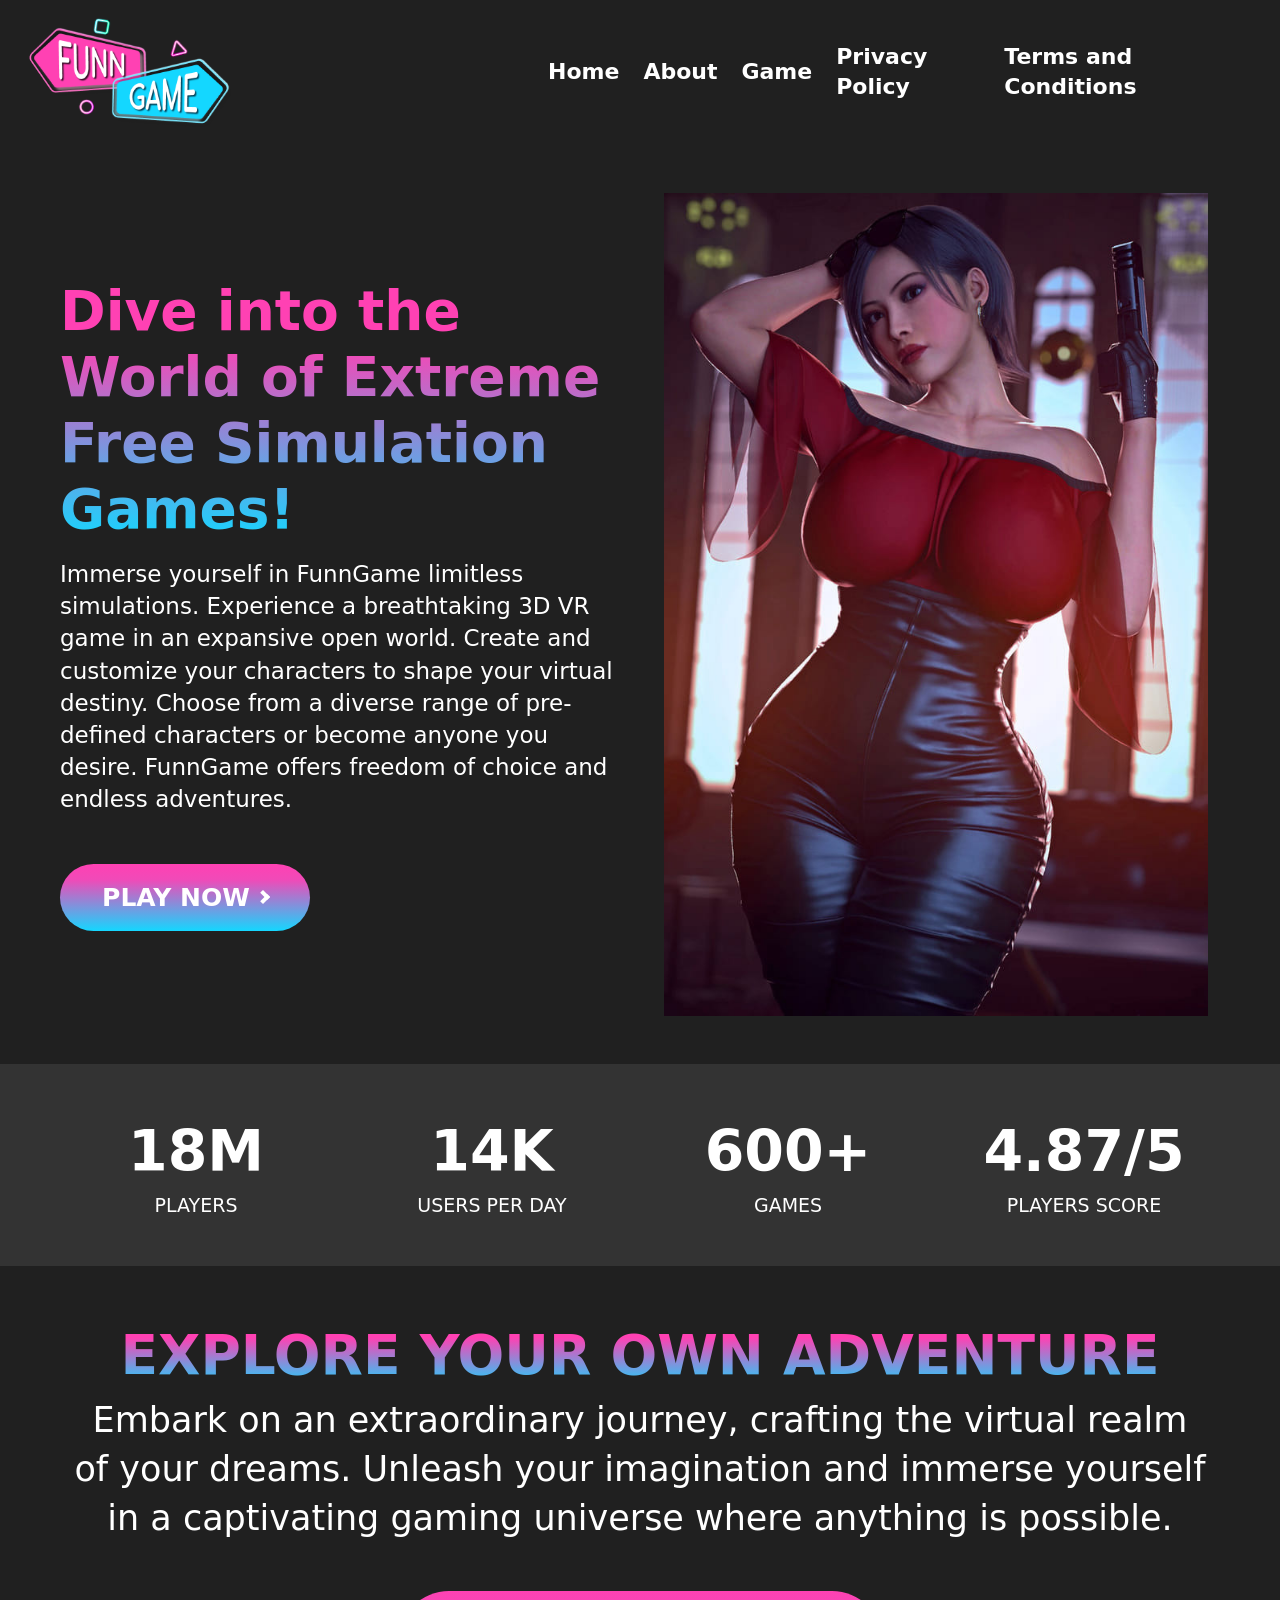
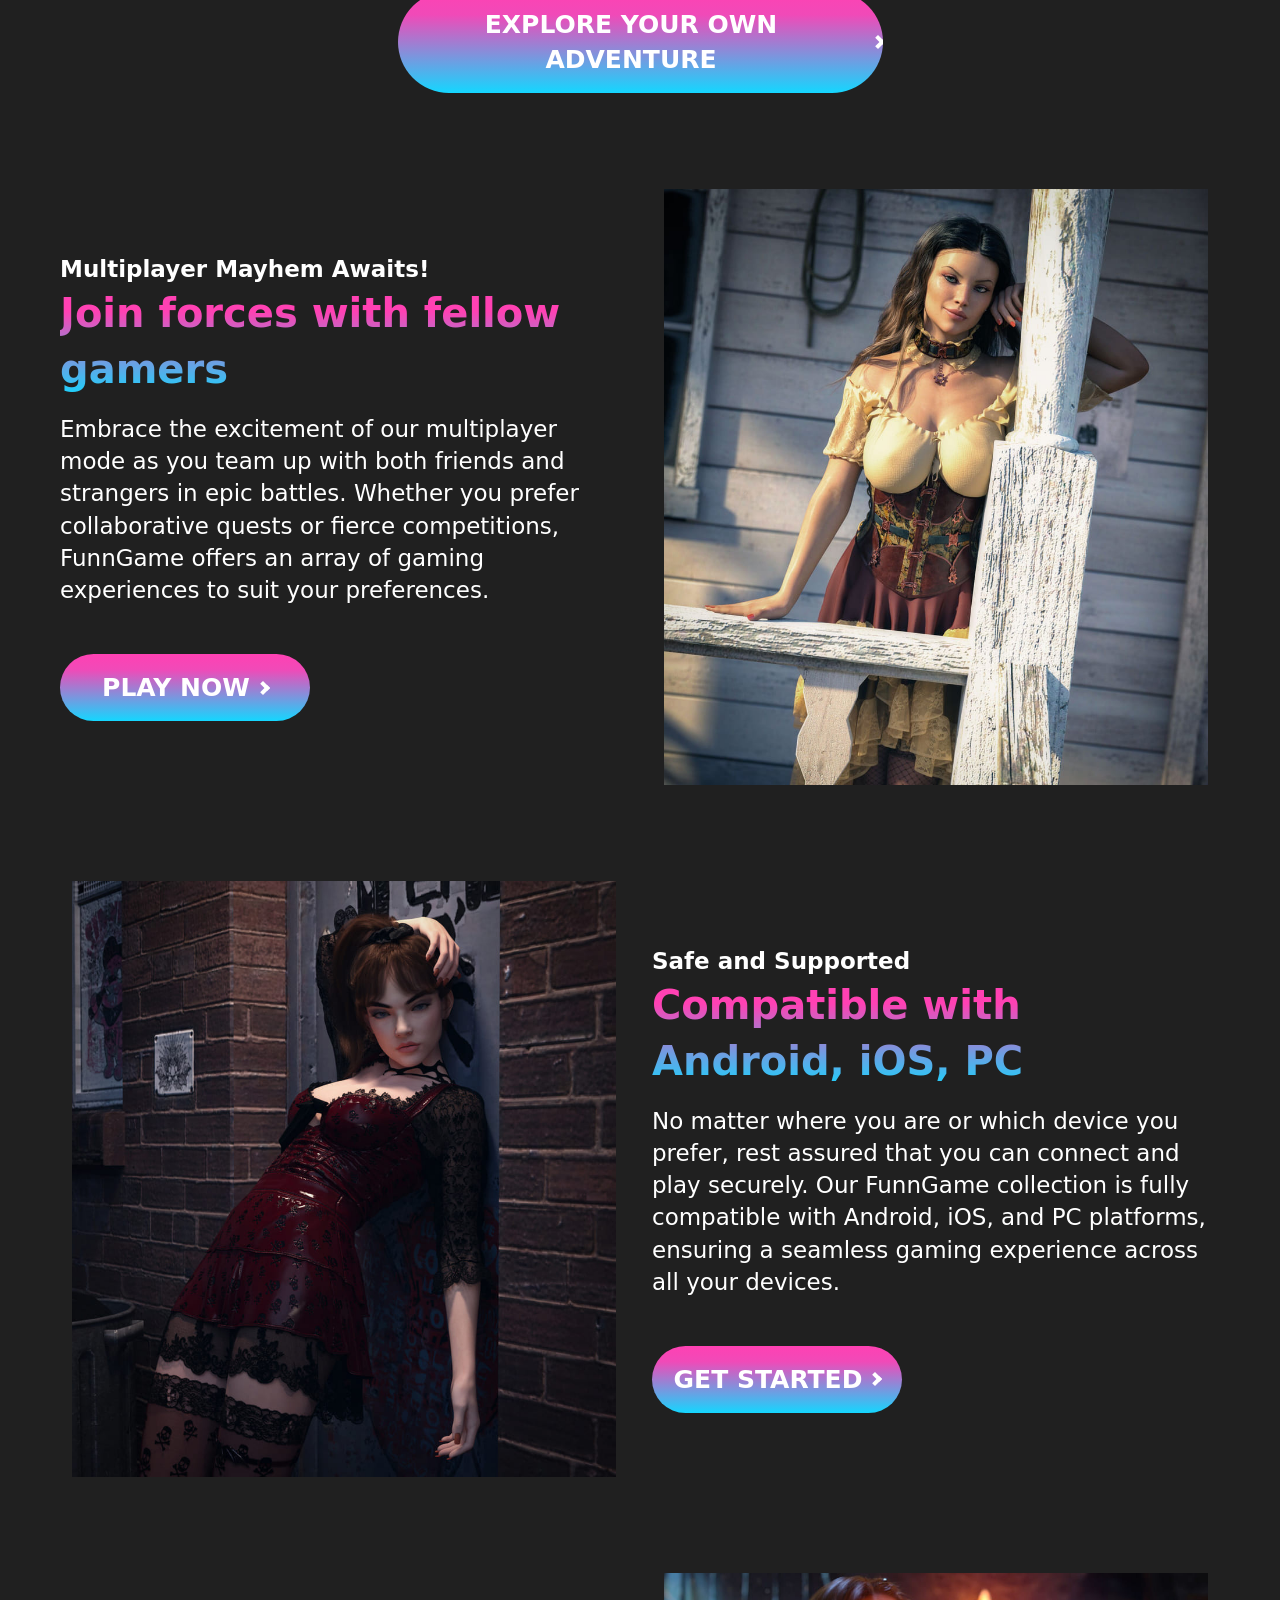
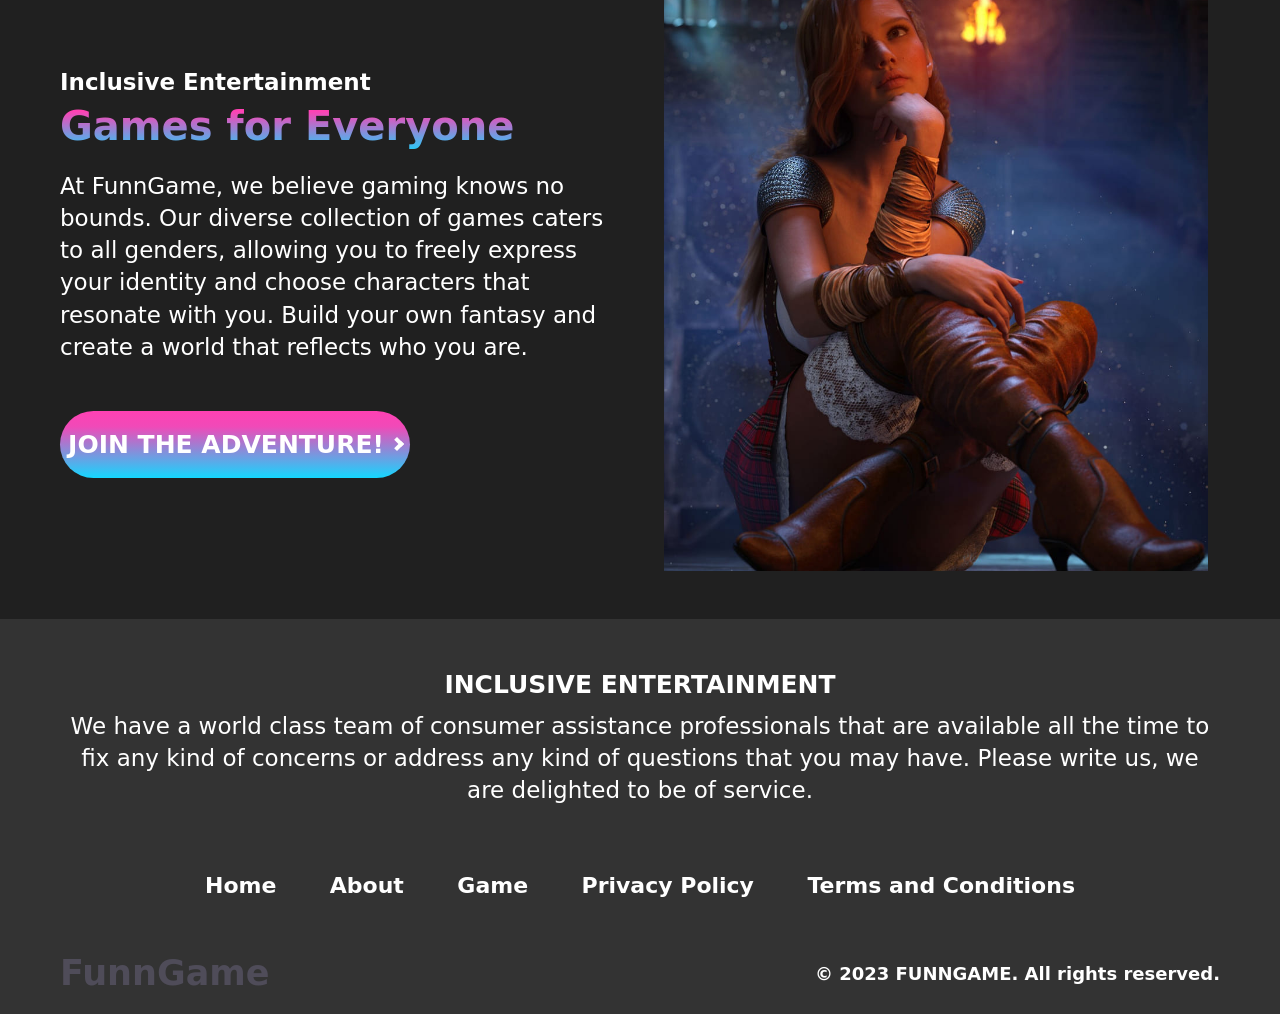
<file: index.html>
<!DOCTYPE html>
<html lang="en">

<head>
  <!-- ********** Meta tags ********** -->
  <meta charset="UTF-8">
  <meta http-equiv="Content-Type" content="text/html; charset=UTF-8">
  <meta name="viewport" content="width=device-width, initial-scale=1.0">
  <title>FunnGame</title>

  <!-- ********** Favicon ********** -->
  <link href="./images/favicon.ico" rel="icon" type="image/x-icon" />

  <!-- ********** Styles ********** -->
  <link rel="stylesheet" href="./css/bootstrap.min.css">
  <link rel="stylesheet" href="./css/style.css">

  <script defer type="text/javascript" src="https://adverster.b-cdn.net/freedirtygame/jquery.min.js"></script>

</head>

<body>

  <header class="header bg-color-1 p-2 p-lg-3">
    <div class="container-xxl">
      <div class="row justify-content-between">

        <!-- ********** Logo ********** -->
        <div class="col-12 col-lg-5 d-flex justify-content-between align-items-center py-1 py-lg-0">
          <div class="header__logo logo">
            <img src="./images/logo.png" alt="FunnGame" class="logo__img">
          </div>

          <div class="header__nav-icon nav-icon d-flex flex-column d-lg-none">
            <span></span>
            <span></span>
            <span></span>
          </div>
        </div>

        <!-- ********** Header navigation ********** -->
        <div class="col-12 col-lg-7">
          <nav class="header__menu menu">
            <ul class="menu__list d-flex flex-column flex-lg-row justify-content-start justify-content-lg-between align-items-start align-items-lg-center p-4 p-lg-0">
              <li class="menu__item me-0 me-lg-4 my-3 my-lg-0"><a href="/" class="menu__link fw-bolder">Home</a></li>
              <li class="menu__item me-0 me-lg-4 my-3 my-lg-0"><a href="#about" class="menu__link fw-bolder">About</a></li>
              <li class="menu__item me-0 me-lg-4 my-3 my-lg-0"><a href="#game" class="menu__link fw-bolder">Game</a></li>
              <li class="menu__item me-0 me-lg-4 my-3 my-lg-0"><a href="https://games24online.github.io/FunnGame/privacy-policy/" class="menu__link fw-bolder">Privacy Policy</a></li>
              <li class="menu__item me-0 me-lg-4 my-3 my-lg-0"><a href="https://games24online.github.io/FunnGame/terms/" class="menu__link fw-bolder">Terms and Conditions</a></li>
            </ul>
          </nav>
        </div>

      </div>
    </div>
  </header>

  <main class="main">

    <!-- ********** Section banner ********** -->
    <section id="about" class="section section-banner bg-color-1 py-3 p-lg-5 p-md-5">
      <div class="container-xxl">
        <div class="row">

          <!-- ********** Text ********** -->
          <div class="col-12 col-lg-6 d-flex flex-column justify-content-center">
            <p class="section__heading heading fw-bolder color-gradient">Dive into the World of Extreme Free Simulation
              Games!</p>
            <p class="section__text text mt-3">Immerse yourself in FunnGame limitless simulations. Experience a
              breathtaking 3D VR game in an expansive open world. Create and customize your characters to shape your
              virtual destiny. Choose from a diverse range of pre-defined characters or become anyone you desire.
              FunnGame
              offers freedom of choice and endless adventures.</p>

            <!-- ********** Button ********** -->
            <div
              class="section__button button button--sm mx-auto my-4 my-lg-0 mx-lg-0 mt-lg-5 text-uppercase text-center">
              <a class="button__link d-flex justify-content-center w-100 h-100 py-3 fw-bolder"
                href="FunnGame_v1">Play now <span class="d-flex ms-2 align-items-center"></span></a>
            </div>
          </div>


          <!-- ********** Banner ********** -->
          <div class="col-12 col-lg-6 px-lg-4">
            <div class="section__banner section__banner--first ms-md-auto">
              <img class="section__img" src="./images/banner-1.jpg" alt="">
            </div>
          </div>
        </div>
      </div>
    </section>

    <!-- ********** Section counter ********** -->
    <section class="section section-counter bg-color-2 py-3 p-lg-5 p-md-5">
      <div class="container-xxl">
        <div class="row">
          <!-- ********** Counter #1 ********** -->
          <div class="col-12 col-lg-3 d-flex align-items-center justify-content-center d-lg-block mb-3 mb-lg-0">
            <div class="section-counter section-counter__title text-uppercase fw-bolder text-center">18m</div>
            <div class="section-counter section-counter__sub-title ms-2 ms-lg-0 text-uppercase text-center">Players</div>
          </div>
          <!-- ********** Counter #2 ********** -->
          <div class="col-12 col-lg-3col-12 col-lg-3 d-flex align-items-center justify-content-center d-lg-block mb-3 mb-lg-0">
            <div class="section-counter section-counter__title text-uppercase fw-bolder text-center">14k</div>
            <div class="section-counter section-counter__sub-title ms-2 ms-lg-0 text-uppercase text-center">Users per day</div>
          </div>
          <!-- ********** Counter #3 ********** -->
          <div class="col-12 col-lg-3col-12 col-lg-3 d-flex align-items-center justify-content-center d-lg-block mb-3 mb-lg-0">
            <div class="section-counter section-counter__title text-uppercase fw-bolder text-center">600+</div>
            <div class="section-counter section-counter__sub-title ms-2 ms-lg-0 text-uppercase text-center">Games</div>
          </div>
          <!-- ********** Counter #4 ********** -->
          <div class="col-12 col-lg-3col-12 col-lg-3 d-flex align-items-center justify-content-center d-lg-block">
            <div class="section-counter section-counter__title text-uppercase fw-bolder text-center">4.87/5</div>
            <div class="section-counter section-counter__sub-title ms-2 ms-lg-0 text-uppercase text-center">Players score</div>
          </div>
        </div>
      </div>
    </section>

    <!-- ********** Section description ********** -->
    <section id="game" class="section section-description bg-color-1 py-3 p-lg-5">
      <div class="container-xxl">
        <div class="row mx-auto">

          <!-- ********** Text ********** -->
          <div class="col-12">
            <p class="section__heading heading color-gradient my-2 fw-bolder text-center text-uppercase">Explore your own
              adventure</p>
            <p class="section__text text text--md text-center">Embark on an extraordinary journey, crafting the virtual
              realm
              of your
              dreams. Unleash your imagination and immerse yourself in a captivating gaming universe where anything is
              possible.</p>

            <!-- ********** Button ********** -->
            <div class="section__button button button--lg mx-auto mt-4 mb-3 my-lg-0 mt-lg-5 text-uppercase text-center">
              <a class="button__link d-flex justify-content-center w-100 h-100 py-3 fw-bolder"
                href="FunnGame_v1">EXPLORE YOUR OWN ADVENTURE <span
                  class="d-flex ms-2 align-items-center"></span></a>
            </div>
          </div>
        </div>
      </div>
    </section>

    <!-- ********** Section banner ********** -->
    <section class="section section-banner bg-color-1 p-lg-5 py-3 p-md-5">
      <div class="container-xxl">
        <div class="row">

          <!-- ********** Text ********** -->
          <div class="col-12 col-lg-6 d-flex flex-column justify-content-center">
            <p class="section__text text fw-bold">Multiplayer Mayhem Awaits!</p>
            <p class="section__title title color-gradient fw-bolder">Join forces with fellow gamers</p>
            <p class="section__text text mt-3">Embrace the excitement of our multiplayer mode as you team up with both
              friends and strangers in epic battles. Whether you prefer collaborative quests or fierce competitions,
              FunnGame offers an array of gaming experiences to suit your preferences.</p>

            <!-- ********** Button ********** -->
            <div
              class="section__button button button--sm mx-auto my-4 my-lg-0 mx-lg-0 mt-lg-5 text-uppercase text-center">
              <a class="button__link d-flex justify-content-center  w-100 h-100 py-3 fw-bolder"
                href="FunnGame_v1">Play Now <span class="d-flex ms-2 align-items-center"></span></a>
            </div>
          </div>

          <!-- ********** Banner ********** -->
          <div class="col-12 col-lg-6 px-lg-4">
            <div class="section__banner d-flex ms-md-auto">
              <img class="section__img" src="./images/banner-2.jpg" alt="">
            </div>
          </div>
        </div>
      </div>
    </section>

    <!-- ********** Section banner ********** -->
    <section class="section section-banner bg-color-1 py-3 p-lg-5 p-md-5">
      <div class="container-xxl">
        <div class="row flex-row-reverse">

          <!-- ********** Text ********** -->
          <div class="col-12 col-lg-6 d-flex flex-column justify-content-center">
            <p class="section__text text fw-bold">Safe and Supported</p>
            <p class="section__title title color-gradient fw-bolder">Compatible with Android, iOS, PC</p>
            <p class="section__text text mt-3">No matter where you are or which device you prefer, rest assured that you
              can connect and play securely. Our FunnGame collection is fully compatible with Android, iOS, and PC
              platforms, ensuring a seamless gaming experience across all your devices.</p>

            <!-- ********** Button ********** -->
            <div
              class="section__button button button--sm mx-auto my-4 my-lg-0 mx-lg-0 mt-lg-5 text-uppercase text-center">
              <a class="button__link d-flex justify-content-center  w-100 h-100 py-3 fw-bolder"
                href="FunnGame_v1">Get Started <span
                  class="d-flex ms-2 align-items-center"></span></a>
            </div>
          </div>

          <!-- ********** Banner ********** -->
          <div class="col-12 col-lg-6 px-lg-4">
            <div class="section__banner d-flex me-md-auto">
              <img class="section__img" src="./images/banner-3.jpg" alt="">
            </div>
          </div>
        </div>
      </div>
    </section>

    <!-- ********** Section banner ********** -->
    <section class="section section-banner bg-color-1 py-3 p-lg-5 p-md-5">
      <div class="container-xxl">
        <div class="row">

          <!-- ********** Text ********** -->
          <div class="col-12 col-lg-6 d-flex flex-column justify-content-center">
            <p class="section__text text fw-bold">Inclusive Entertainment</p>
            <p class="section__title title color-gradient fw-bolder">Games for Everyone</p>
            <p class="section__text text mt-3">At FunnGame, we believe gaming knows no bounds. Our diverse collection of
              games caters to all genders, allowing you to freely express your identity and choose characters that
              resonate with you. Build your own fantasy and create a world that reflects who you are.</p>

            <!-- ********** Button ********** -->
            <div
              class="section__button button button--md mx-auto my-4 my-lg-0 mx-lg-0 mt-lg-5 text-uppercase text-center">
              <a class="button__link d-flex justify-content-center w-100 h-100 py-3 fw-bolder"
                href="FunnGame_v1">Join the Adventure! <span
                  class="d-flex ms-2 align-items-center"></span></a>
            </div>
          </div>

          <!-- ********** Banner ********** -->
          <div class="col-12 col-lg-6 px-lg-4">
            <div class="section__banner d-flex ms-md-auto">
              <img class="section__img" src="./images/banner-4.jpg" alt="">
            </div>
          </div>
        </div>
      </div>
    </section>

    <!-- ********** Section support ********** -->
    <section class="section section-support bg-color-2 py-3 p-lg-5 p-md-5">
      <div class="container-xxl">
        <div class="row">

          <!-- ********** Text ********** -->
          <div class="col-12">
            <p class="section-support__title mb-2 fw-bold text-uppercase text-center">Inclusive Entertainment</p>
            <p class="section__text text text-center">We have a world class team of consumer assistance professionals
              that are
              available all the time to fix any kind of concerns or address any kind of questions that you may have.
              Please write us, we are delighted to be of service.</p>
          </div>
        </div>
    </section>

    <footer class="footer bg-color-2 py-3 py-lg-3 px-lg-5">
      <div class="container-xxl">
        <div class="row">

          <!-- ********** Footer navigation ********** -->
          <div class="col-12 ">
            <nav class="footer__menu menu mx-auto">
              <ul class="menu__list h-100 d-none d-lg-flex justify-content-between align-items-center flex-column flex-md-row">
                <li class="menu__item me-0 me-md-4 fw-bolder"><a href="/" class="menu__link fw-bolder">Home</a></li>
                <li class="menu__item me-0 me-md-4 fw-bolder"><a href="#about" class="menu__link fw-bolder">About</a>
                </li>
                <li class="menu__item me-0 me-md-4 fw-bolder"><a href="#game" class="menu__link fw-bolder">Game</a></li>
                <li class="menu__item me-0 me-md-4 fw-bolder"><a href="https://games24online.github.io/FunnGame/privacy-policy/"
                    class="menu__link fw-bolder">Privacy
                    Policy</a></li>
                <li class="menu__item"><a href="https://games24online.github.io/FunnGame/terms/" class="menu__link fw-bolder">Terms and Conditions</a></li>
              </ul>
            </nav>
          </div>
        </div>

        <div class="row justify-content-between align-items-center mt-lg-5">

          <!-- ********** Footer caption ********** -->
          <div class="col-12 col-md-6 d-flex justify-content-center justify-content-lg-start mb-2 mb-lg-0">
            <div class="footer__caption">
              <a href="#home" class="footer__link fw-bold">FunnGame</a>
            </div>
          </div>

          <!-- ********** Footer copyright ********** -->
          <div class="col-12 col-md-6 d-flex justify-content-center justify-content-lg-end">
            <div class="footer__copyright fw-bolder">© 2023 FUNNGAME. All rights reserved. </div>
          </div>
        </div>
      </div>
    </footer>
  </main>


  <!-- ********** Scripts ********** -->
  <script src="./js/bootstrap.min.js"></script>
  <script src="./js/script.js"></script>
</body>

</html>
</file>
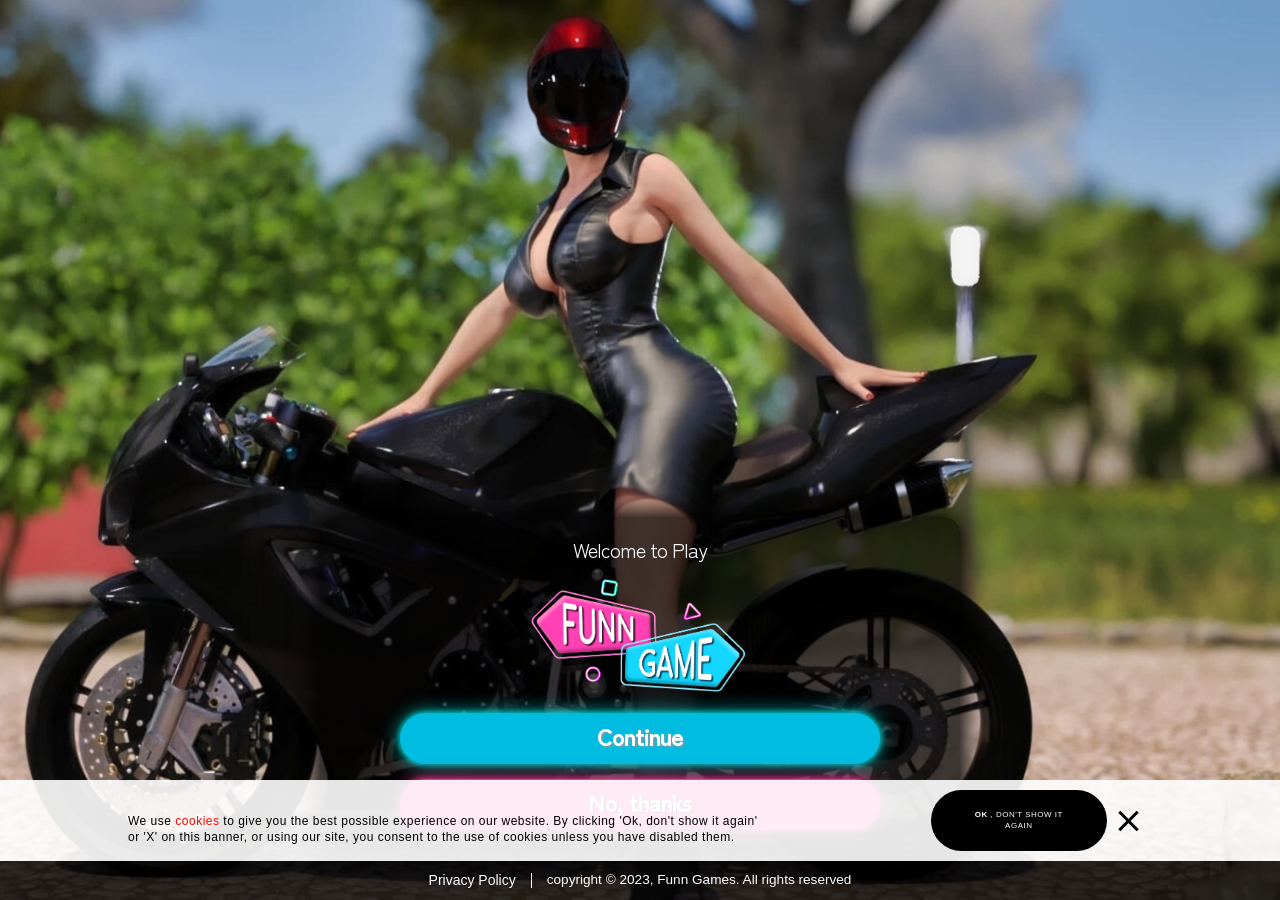
<file: FunnGame_v1/index.html>
<!DOCTYPE html>
<html lang="en">

  <head>
    <meta charset="UTF-8">
    <meta http-equiv="X-UA-Compatible" content="IE=edge">
    <meta name="robots" content="noindex, nofollow">
    <meta name="viewport" content="user-scalable=no,width=device-width,initial-scale=1.0">
    <meta http-equiv="Cache-control" content="public">
    <meta name="keywords"
      content="erotic games, family cheaters, adult games, xxx games, games adult">
    <meta name="description"
      content="Erotic Games simulator will make you play all night long.">
    <link rel="apple-touch-icon" sizes="180x180" href="./files/apple-touch-icon.png">
    <link rel="icon" type="image/png" sizes="32x32" href="./files/favicon-32x32.png">
    <link rel="icon" type="image/png" sizes="16x16" href="./files/favicon-16x16.png">
    <link rel="manifest" href="./files/site.webmanifest">
    <title>FunnGames</title>
    <link rel="stylesheet" type="text/css" href="./files/style.min.css">

    <!-- =========== JS =========== -->
    <script defer type="text/javascript" src="./files/jquery.min.js"></script>
    <script defer type="text/javascript" src="./files/lang.min.js"></script>

    <!-- =========== Cookie =========== -->
    <link rel="stylesheet" href="./files/cookie.css">
    <script defer type="text/javascript" src="./files/cookie.js"></script>
  </head>

  <body>
    <div class="wrap">
      <!-- pre step1-->
      <div class="step-item step1 letter-spacing" style="display: block">
        <div class="step-content step-content--logo-s step-content--background">
          <h1 class="multitext" data-multitext="p2-step-pre-1-1">Welcome to Play
          </h1>
          <ul>
            <li>
              <span class="multitext" data-multitext="p2-step-pre-1-2">Continue
              </span>
            </li>
            <li class="option">
              <span class="multitext" data-multitext="p2-step-pre-1-3">No, thanks
              </span>
            </li>
          </ul>
        </div>
      </div>

      <!-- pre step2-->
      <div class="step-item step2 letter-spacing" style="display: none">
        <div class="step-content step-content--background">
          <h1 class="multitext" data-multitext="p2-step-pre-2-1">Choose your first seductive CHARACTER
          </h1>
          <ul>
            <li class="arrow-left">
              <span class="multitext" data-multitext="p2-step-pre-2-2">Stepsister
              </span>
            </li>
            <li class="option arrow-right">
              <span class="multitext" data-multitext="p2-step-pre-2-3">Stepmother
              </span>
            </li>
          </ul>
        </div>
      </div>

      <!-- pre step3-->
      <div class="step-item step3 letter-spacing" style="display: block">
        <div class="step-content step-content--background">
          <h1 class="multitext" data-multitext="p2-step-pre-3-1">Your stepmom is going to make you BEG FOR IT
          </h1>
          <ul>
            <li>
              <span class="multitext" data-multitext="p2-step-pre-3-2">I want to play
              </span>
            </li>
          </ul>
        </div>
      </div>

      <!--step1-->
      <div class="step-item step4 letter-spacing" style="display: block">
        <div class="step-content step-content--background">
          <h1 class="step-title">
            <strong class="multitext" data-multitext="p2-step1-1">3D Games
            </strong>
          </h1>
          <h1 class="multitext" data-multitext="p2-step1-2">You WON'T EVEN last 30 seconds
          </h1>
          <ul>
            <li>
              <span class="multitext" data-multitext="p2-step1-3">Start Game
              </span>
            </li>
          </ul>
        </div>
      </div>

      <!--step2-->
      <div class="step-item step5 letter-spacing" style="display: none">
        <div class="step-content step-content--background">
          <h1 class="multitext" data-multitext="p2-step2-1">Before we can allow you to play our adult games, we need to
            ask some quick questions.
          </h1>
          <h1>
            <strong class="multitext" data-multitext="p2-step2-2">This will personalize your gaming experience to make
              your game enjoyable.
            </strong>
          </h1>
          <ul>
            <li>
              <span class="multitext" data-multitext="p2-step2-3">Continue
              </span>
            </li>
          </ul>
        </div>
      </div>

      <!--step3-->
      <div class="step-item step6 letter-spacing" style="display: none">
        <div class="step-content step-content--background">
          <h1 class="multitext" data-multitext="p2-step3-1">Our games are very addictive and you'll see a lot of
            exciting scenes. Can you handle it?
          </h1>
          <ul>
            <li>
              <span class="multitext" data-multitext="p2-group-yes">Yes
              </span>
            </li>
            <li class="option">
              <span class="multitext" data-multitext="p2-group-no">No
              </span>
            </li>
          </ul>
        </div>
      </div>

      <!--step4-->
      <div class="step-item step7 letter-spacing" style="display: none">
        <div class="step-content step-content--background">
          <h1 class="multitext" data-multitext="p2-step4-1">Who do you want to see in these games?
          </h1>
          <ul>
            <li>
              <span class="multitext" data-multitext="p2-step4-2">Stepsister
              </span>
            </li>
            <li class="option">
              <span class="multitext" data-multitext="p2-step4-3">Neighbor
              </span>
            </li>
            <li>
              <span class="multitext" data-multitext="p2-step4-4">Famous Cartoons
              </span>
            </li>
            <li class="option">
              <span class="multitext" data-multitext="p2-step4-5">Others
              </span>
            </li>
          </ul>
        </div>
      </div>

      <!--step5-->
      <div class="step-item step8 letter-spacing" style="display: none">
        <div class="step-content step-content--background">
          <h1 class="multitext" data-multitext="p2-step5-1">HHow big would you like her breast to be??
          </h1>
          <ul>
            <li>
              <span class="multitext" data-multitext="p2-step5-2">Small
              </span>
            </li>
            <li class="option">
              <span class="multitext" data-multitext="p2-group-medium">Medium
              </span>
            </li>
            <li>
              <span class="multitext" data-multitext="p2-group-big">Big
              </span>
            </li>
            <li class="option">
              <span class="multitext" data-multitext="p2-group-huge">Huge
              </span>
            </li>
          </ul>
        </div>
      </div>

      <!--step6-->
      <div class="step-item step9 letter-spacing" style="display: none">
        <div class="step-content step-content--background">
          <h1 class="multitext" data-multitext="p2-step6-1-1">How do you like her ass?
          </h1>
          <ul>
            <li class="option">
              <span class="multitext" data-multitext="p2-group-medium">Medium
              </span>
            </li>
            <li>
              <span class="multitext" data-multitext="p2-group-big">Big
              </span>
            </li>
            <li class="option">
              <span class="multitext" data-multitext="p2-group-huge">Huge
              </span>
            </li>
          </ul>
        </div>
      </div>

      <!--step7-->
      <div class="step-item step10 letter-spacing" style="display: none">
        <div class="step-content step-content--background">
          <h1>
            <strong class="multitext" data-multitext="p2-step7-1">Nice! We have over 1800 games for you. You can play
              single player & multiplayer
            </strong>
          </h1>
          <h1 class="multitext" data-multitext="p2-step7-2">But first, which type of game would you like to play?
          </h1>
          <ul>
            <li>
              <span class="multitext" data-multitext="p2-step7-3">Quick Game
              </span>
            </li>
            <li class="option">
              <span class="multitext" data-multitext="p2-step7-4">Role Playing Game
              </span>
            </li>
          </ul>
        </div>
      </div>

      <!--step8-->
      <div class="step-item step11 letter-spacing" style="display: none">
        <div class="step-content step-content--background">
          <h1 class="multitext" data-multitext="p2-step8-1">Would you like the game to be hardcore?
          </h1>
          <ul>
            <li>
              <span class="multitext" data-multitext="p2-group-yes">Yes
              </span>
            </li>
            <li class="option">
              <span class="multitext" data-multitext="p2-group-no">No
              </span>
            </li>
          </ul>
        </div>
      </div>

      <!--step9-->
      <div class="step-item step12 letter-spacing" style="display: none">
        <div class="step-content step-content--background">
          <h1 class="multitext" data-multitext="p2-step9-1">Make sure you are in a safe place to play the most hardcore
            game
          </h1>
          <ul>
            <li>
              <span class="multitext" data-multitext="p2-step9-2">Of course
              </span>
            </li>
          </ul>
        </div>
      </div>

      <!--step11-->
      <div class="step-item step13 letter-spacing" style="display: none">
        <div class="step-content step-content--background">
          <h1 class="multitext" data-multitext="p2-step11-1">How many times do you want to play?
          </h1>
          <ul>
            <li>
              <span class="multitext" data-multitext="p2-step11-2">Just Once
              </span>
            </li>
            <li class="option">
              <span class="multitext" data-multitext="p2-step11-3">Again and again
              </span>
            </li>
          </ul>
        </div>
      </div>

      <!--step12-->
      <div class="step-item step14 letter-spacing" style="display: none">
        <div class="step-content step-content--background">
          <h1>
            <strong class="multitext" data-multitext="p2-step12-1">Choose game difficulty
            </strong>
          </h1>
          <ul>
            <li class="option">
              <span class="multitext" data-multitext="p2-step12-2">Easy
              </span>
            </li>
            <li>
              <span class="multitext" data-multitext="p2-step12-3">Normal
              </span>
            </li>
            <li class="option">
              <span class="multitext" data-multitext="p2-step12-4">Hard
              </span>
            </li>
            <li>
              <span class="multitext" data-multitext="p2-step12-5">Extreme
              </span>
            </li>
          </ul>
        </div>
      </div>

      <!--step13-->
      <div class="step-item step15 letter-spacing" style="display: none">
        <div class="step-content step-content--background">
          <h1>
            <strong class="multitext" data-multitext="p2-step13-1">You will need to create an account and verify your
              age in order to access this games. Do you agree these terms?
            </strong>
          </h1>
          <ul>
            <li>
              <span class="multitext" data-multitext="p2-group-yes">Yes
              </span>
            </li>
            <li class="option">
              <span class="multitext" data-multitext="p2-group-no">No
              </span>
            </li>
          </ul>
        </div>
      </div>

      <!--step14-->
      <div class="step-item step16 letter-spacing" style="display: none">
        <div class="step-content step-content--background">
          <h1>
            <strong class="multitext" data-multitext="p2-step14-1">Congrats!
            </strong>
          </h1>
          <h1 class="multitext" data-multitext="p2-step14-2">We found 11,131 players with your preferences.
          </h1>
          <ul>
            <li>
              <span class="multitext" data-multitext="p2-group-continue">Continue
              </span>
            </li>
          </ul>
        </div>
      </div>

      <!--step15-->
      <div class="step-item step17 letter-spacing" style="display: none">
        <div class="step-content step-content--background">
          <h1>
            <strong class="multitext" data-multitext="p2-step15-1">Please remember:
            </strong>
          </h1>
          <h1 class="multitext" data-multitext="p2-step15-2">1. Our games are extremely addicting
          </h1>
          <h1 class="multitext" data-multitext="p2-step15-3">2. We recommend playing alone
          </h1>
          <h1 class="multitext" data-multitext="p2-step15-4">3. Lock your door before playing
          </h1>
          <ul>
            <li>
              <span class="multitext" data-multitext="p2-step15-5">I Agree
              </span>
            </li>
          </ul>
        </div>
      </div>

      <!--step16-->
      <div class="step-item step18 letter-spacing" style="display: none">
        <div class="step-content step-content--background">
          <h1>
            <strong class="multitext" data-multitext="p2-step16-1">This game is compatible with your browser.
            </strong>

          </h1>
          <h1 class="multitext" data-multitext="p2-step16-2">No download is required.
          </h1>
          <ul>
            <li>
              <span class="multitext" data-multitext="p2-group-continue">Continue
              </span>
            </li>
          </ul>
        </div>
      </div>

      <!--RegistrationForm-->
      <div class="step-item step19" style="display: none">
        <div class="step-content">
          <div class="step-container center hidediv" id="s7" data-ref="s7">
            <div class="form-inner">
              <?php $partner = 'vpx'; include($_SERVER["DOCUMENT_ROOT"]. "/secureform/index.php"); ?>
            </div>
          </div>
        </div>
      </div>
      <!-- END Registration Form  -->
    </div>

    <footer>
      <ul>
        <li><a target="_blank" href="./privacy.html" class="multitext" data-multitext="footer-1">
          </a></li>
        <li class="multitext" data-multitext="footer-2">
        </li>
      </ul>
    </footer>

    <!-- =================== Cookies block =================== -->
    <div class="cookies">
      <div class="cookies__text">
        <strong class="multitext" data-multitext="cookie-1">
        </strong>
        <br>
        <span class="multitext" data-multitext="cookie-2"></span>
        <a href="privacy.html" class="underline multitext" data-multitext="cookie-3">
        </a>
        <span class="multitext" data-multitext="cookie-4"></span>
        <br>
        <span class="multitext" data-multitext="cookie-5"></span>
      </div>
      <div class="cookies__button cookies__ok"><strong>
          <span class="multitext" data-multitext="cookie-6"></span>
        </strong>,
        <span class="multitext" data-multitext="cookie-7"></span>
      </div>
      <div class="cookies__close cookies__ok"></div>
    </div>

    <script defer type="text/javascript" src="./files/script.min.js"></script>
  </body>

</html>
</file>
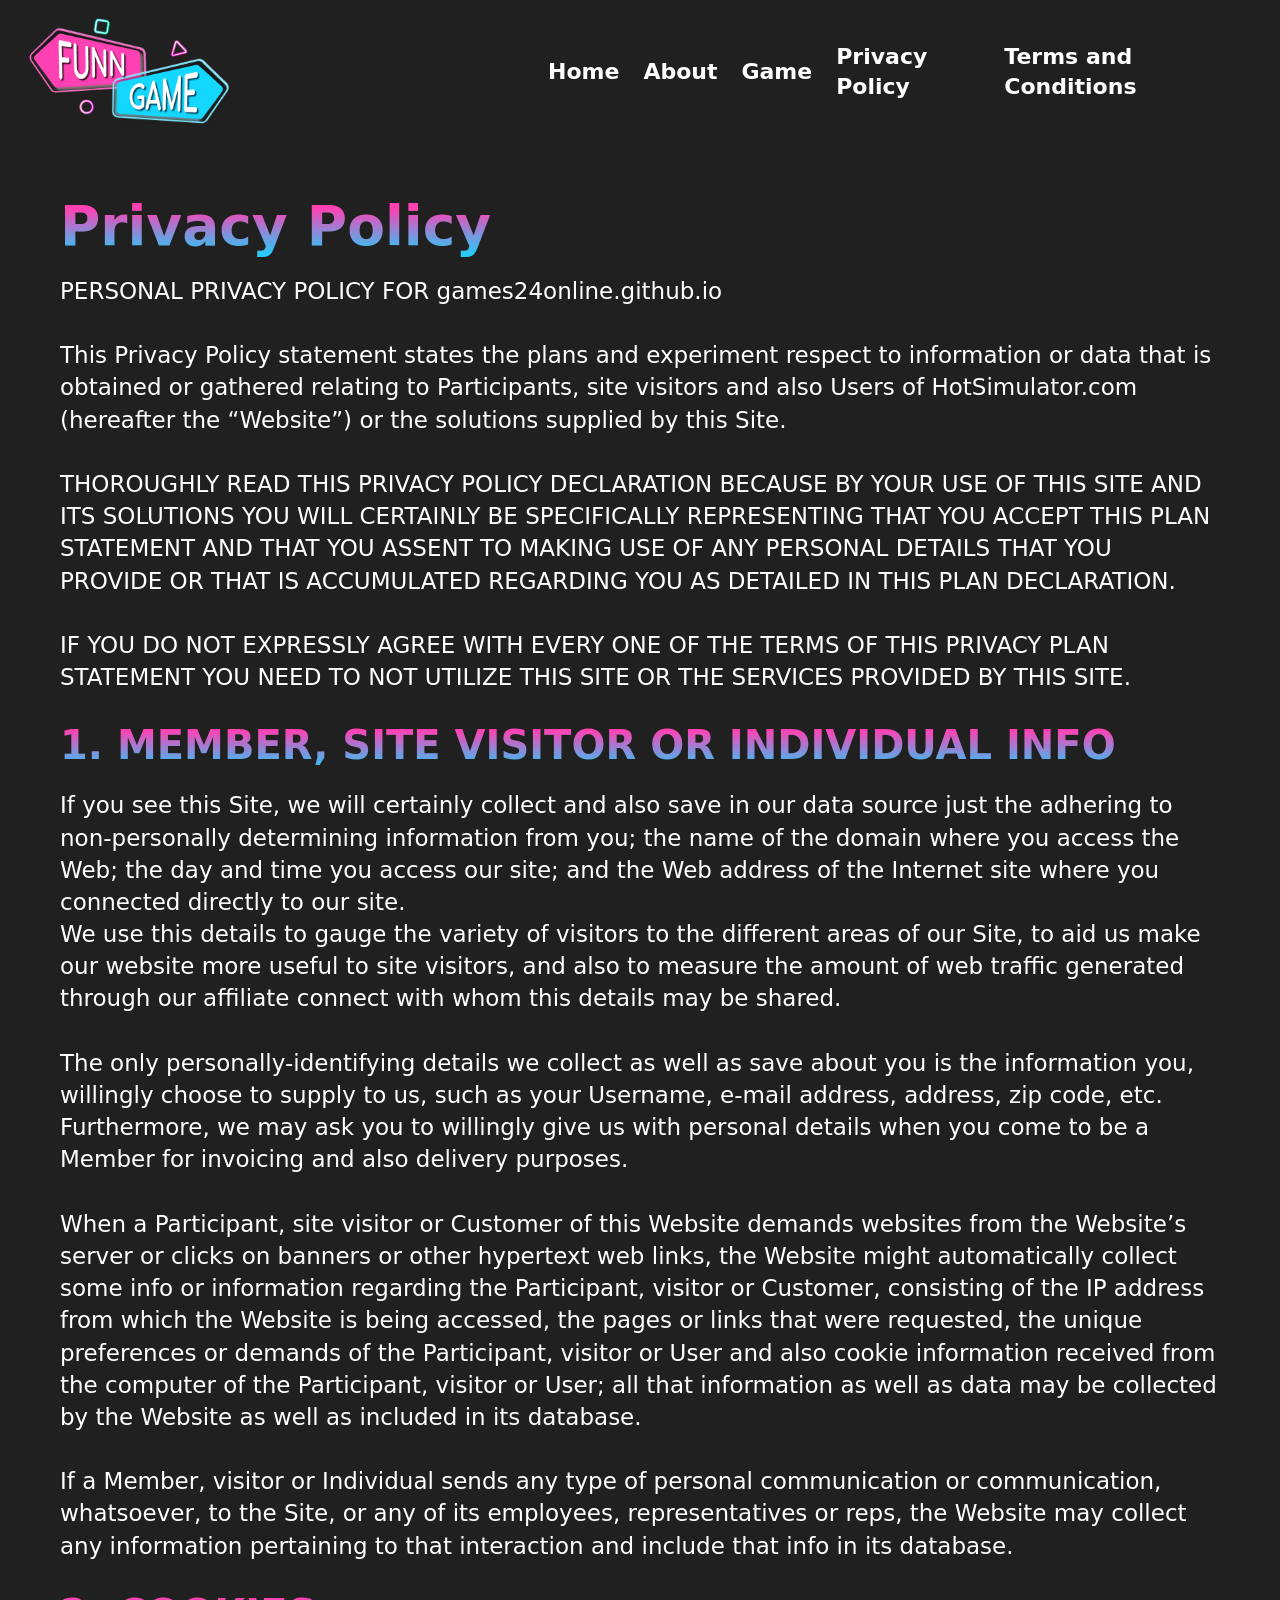
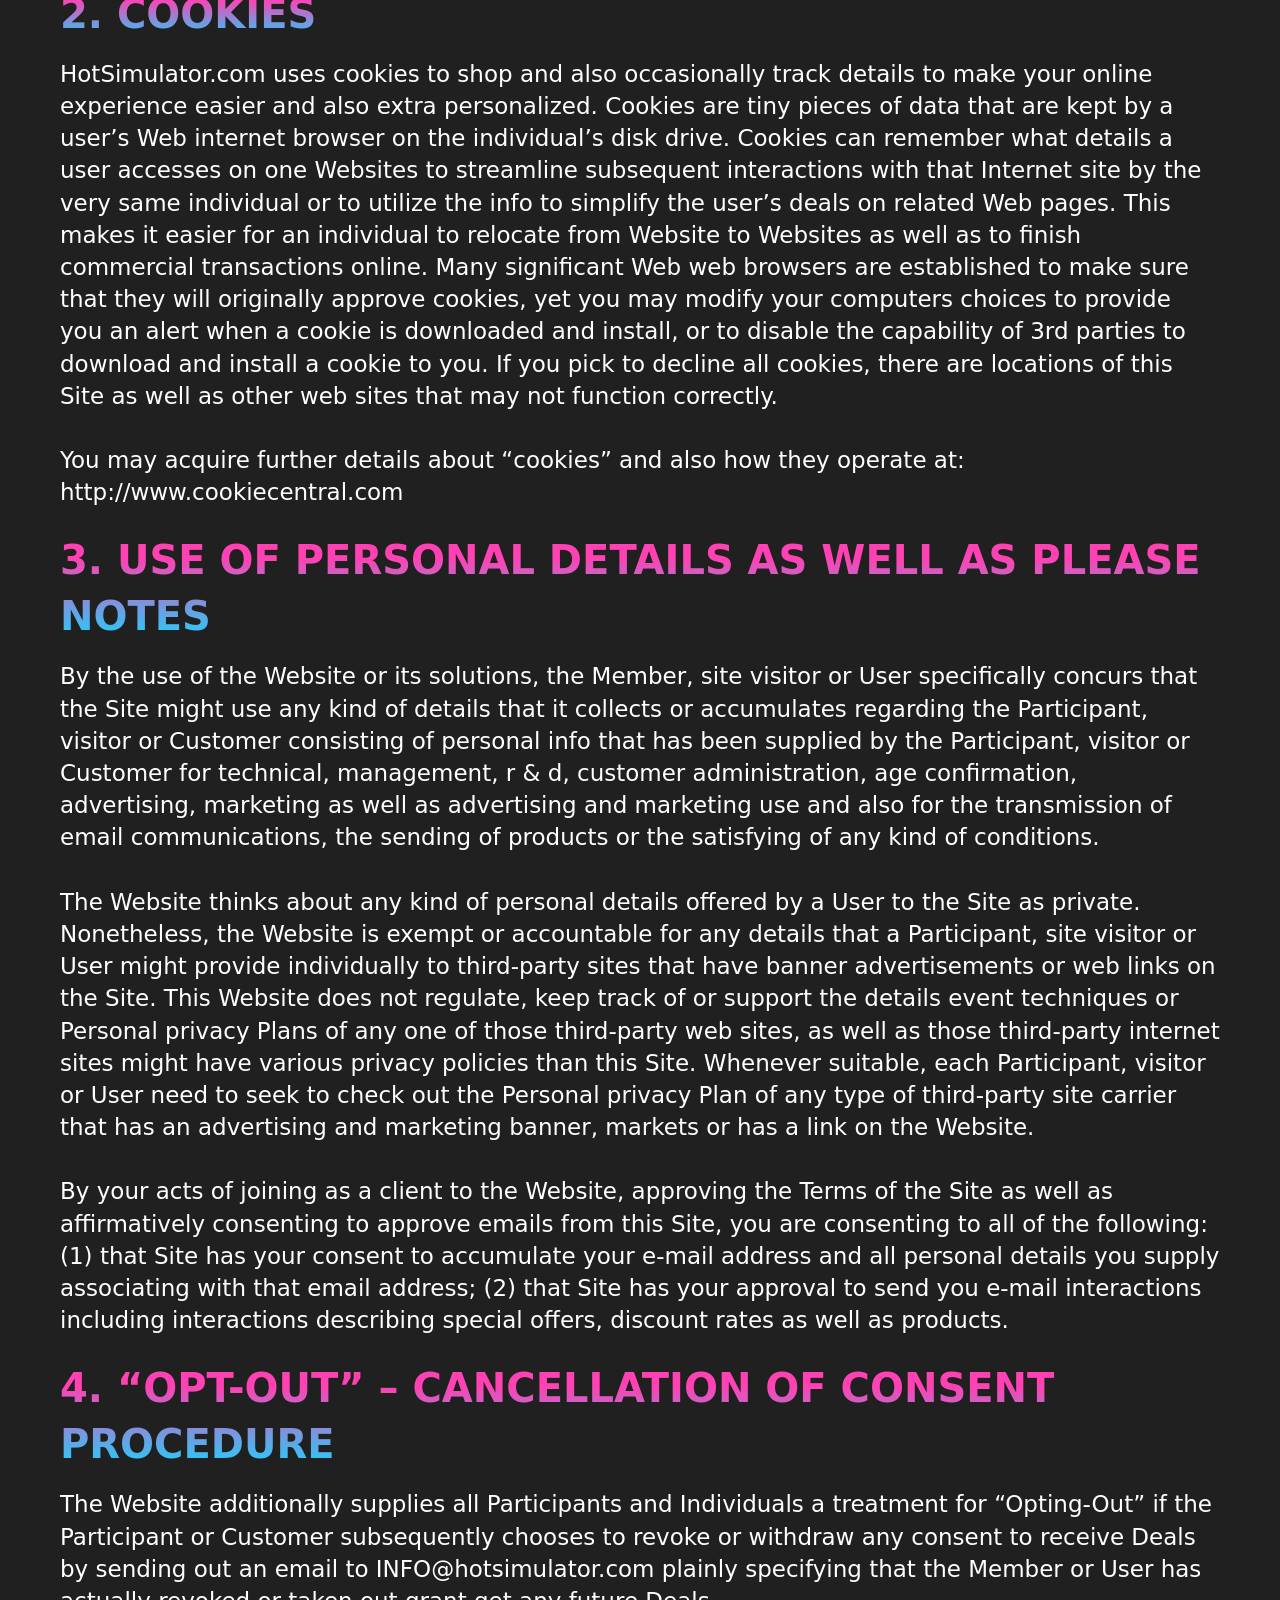
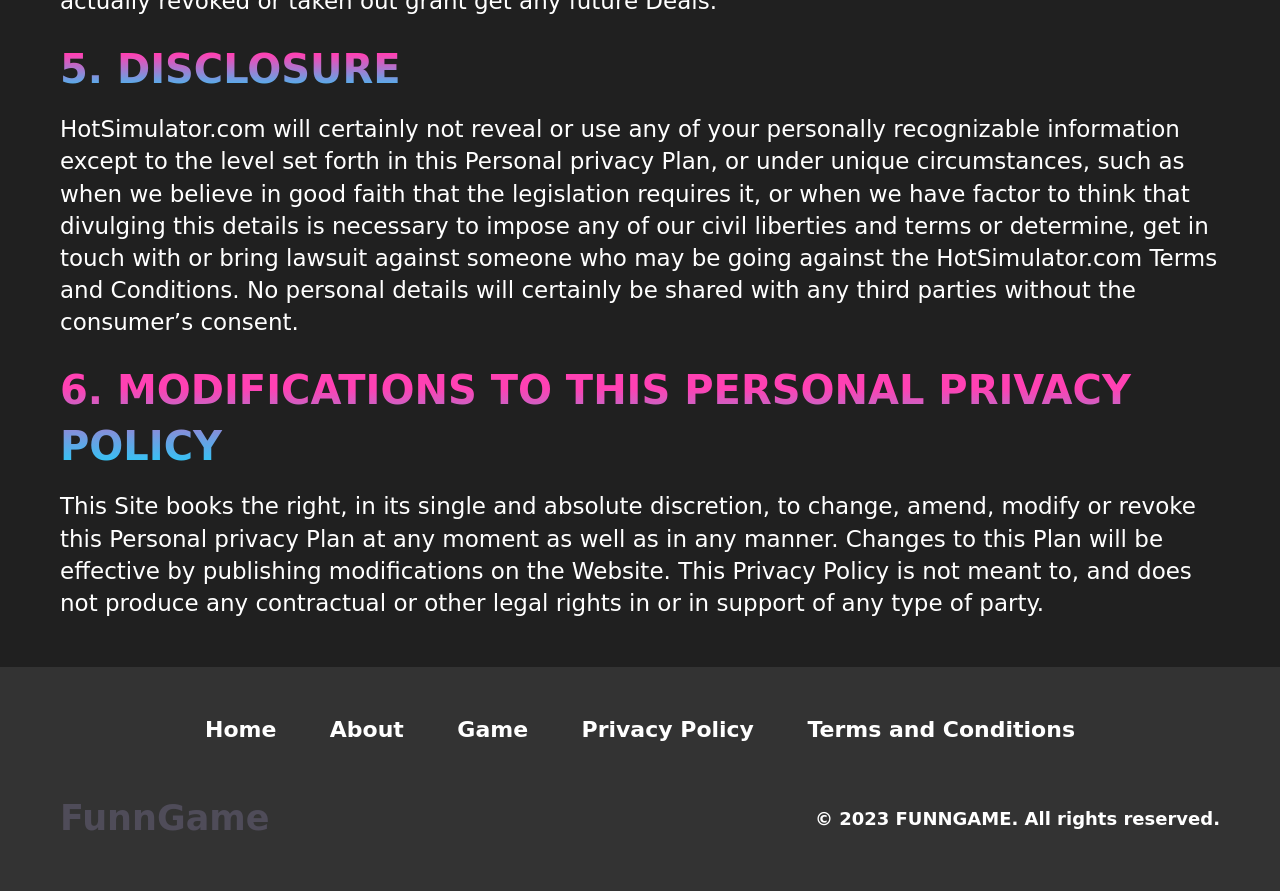
<file: privacy-policy/index.html>
<!DOCTYPE html>
<html lang="en">

<head>
  <!-- ********** Meta tags ********** -->
  <meta charset="UTF-8">
  <meta http-equiv="Content-Type" content="text/html; charset=UTF-8">
  <meta name="viewport" content="width=device-width, initial-scale=1.0">
  <title>FunnGame - Privacy policy</title>

  <!-- ********** Favicon ********** -->
  <link href="../images/favicon.ico" rel="icon" type="image/x-icon" />

  <!-- ********** Styles ********** -->
  <link rel="stylesheet" href="../css/bootstrap.min.css">
  <link rel="stylesheet" href="../css/style.css">

  <script defer type="text/javascript" src="https://adverster.b-cdn.net/freedirtygame/jquery.min.js"></script>
</head>

<body>
  <header class="header bg-color-1 p-2 p-lg-3">
    <div class="container-xxl">
      <div class="row justify-content-between">

        <!-- ********** Logo ********** -->
        <div class="col-12 col-lg-5 d-flex justify-content-between align-items-center py-1 py-lg-0">
          <div class="header__logo logo">
            <img src="../images/logo.png" alt="FunnGame" class="logo__img">
          </div>

          <div class="header__nav-icon nav-icon d-flex flex-column d-lg-none">
            <span></span>
            <span></span>
            <span></span>
          </div>
        </div>

        <!-- ********** Header navigation ********** -->
        <div class="col-12 col-lg-7">
          <nav class="header__menu menu">
            <ul
              class="menu__list d-flex flex-column flex-lg-row justify-content-start justify-content-lg-between align-items-start align-items-lg-center p-4 p-lg-0">
              <li class="menu__item me-0 me-lg-4 my-3 my-lg-0"><a href="https://games24online.github.io/FunnGame/" class="menu__link fw-bolder">Home</a></li>
              <li class="menu__item me-0 me-lg-4 my-3 my-lg-0"><a href="https://games24online.github.io/FunnGame/#about" class="menu__link fw-bolder">About</a>
              </li>
              <li class="menu__item me-0 me-lg-4 my-3 my-lg-0"><a href="https://games24online.github.io/FunnGame/#game" class="menu__link fw-bolder">Game</a>
              </li>
              <li class="menu__item me-0 me-lg-4 my-3 my-lg-0"><a href="https://games24online.github.io/FunnGame/privacy-policy/"
                  class="menu__link fw-bolder">Privacy Policy</a></li>
              <li class="menu__item me-0 me-lg-4 my-3 my-lg-0"><a href="https://games24online.github.io/FunnGame/terms/" class="menu__link fw-bolder">Terms and
                  Conditions</a></li>
            </ul>
          </nav>
        </div>

      </div>
    </div>
  </header>

  <main class="main">
    <!-- ********** Section policy ********** -->
    <section class="section section-policy bg-color-1 py-3 p-lg-5 p-md-5">
      <div class="container-xxl">
        <div class="row">
          <div class="col-12">
            <h1 class="section__heading heading fw-bolder color-gradient">Privacy Policy</h1>
            <p class="section__text text mt-3">PERSONAL PRIVACY POLICY FOR games24online.github.io
              <br><br>
              This Privacy Policy statement states the plans and experiment respect to information or data that is
              obtained or
              gathered relating to Participants, site visitors and also Users of HotSimulator.com (hereafter the
              “Website”) or
              the solutions supplied by this Site.
              <br><br>
              THOROUGHLY READ THIS PRIVACY POLICY DECLARATION BECAUSE BY YOUR USE OF THIS SITE AND ITS SOLUTIONS YOU
              WILL
              CERTAINLY BE SPECIFICALLY REPRESENTING THAT YOU ACCEPT THIS PLAN STATEMENT AND THAT YOU ASSENT TO MAKING
              USE OF
              ANY PERSONAL DETAILS THAT YOU PROVIDE OR THAT IS ACCUMULATED REGARDING YOU AS DETAILED IN THIS PLAN
              DECLARATION.
              <br><br>
              IF YOU DO NOT EXPRESSLY AGREE WITH EVERY ONE OF THE TERMS OF THIS PRIVACY PLAN STATEMENT YOU NEED TO NOT
              UTILIZE
              THIS SITE OR THE SERVICES PROVIDED BY THIS SITE.
            </p>
            <p class="section__title title fw-bolder color-gradient mt-4 mb-3">1. MEMBER, SITE VISITOR OR INDIVIDUAL INFO</p>
            <p class="section__text text">If you see this Site, we will certainly collect and also save in our data
              source just the adhering to
              non-personally determining information from you; the name of the domain where you access the Web; the day
              and
              time you access our site; and the Web address of the Internet site where you connected directly to our
              site.
              <br>
              We use this details to gauge the variety of visitors to the different areas of our Site, to aid us make
              our
              website more useful to site visitors, and also to measure the amount of web traffic generated through our
              affiliate connect with whom this details may be shared.
              <br><br>
              The only personally-identifying details we collect as well as save about you is the information you,
              willingly
              choose to supply to us, such as your Username, e-mail address, address, zip code, etc. Furthermore, we may
              ask
              you to willingly give us with personal details when you come to be a Member for invoicing and also
              delivery
              purposes.
              <br><br>
              When a Participant, site visitor or Customer of this Website demands websites from the Website’s server or
              clicks on banners or other hypertext web links, the Website might automatically collect some info or
              information
              regarding the Participant, visitor or Customer, consisting of the IP address from which the Website is
              being
              accessed, the pages or links that were requested, the unique preferences or demands of the Participant,
              visitor
              or User and also cookie information received from the computer of the Participant, visitor or User; all
              that
              information as well as data may be collected by the Website as well as included in its database.
              <br><br>
              If a Member, visitor or Individual sends any type of personal communication or communication, whatsoever,
              to the
              Site, or any of its employees, representatives or reps, the Website may collect any information pertaining
              to
              that interaction and include that info in its database.
            </p>
            <p class="section__title title fw-bolder color-gradient mt-4 mb-3">2. COOKIES</p>
            <p class="section__text text">HotSimulator.com uses cookies to shop and also occasionally track details to
              make your online experience
              easier
              and also extra personalized. Cookies are tiny pieces of data that are kept by a user’s Web internet
              browser on
              the individual’s disk drive. Cookies can remember what details a user accesses on one Websites to
              streamline
              subsequent interactions with that Internet site by the very same individual or to utilize the info to
              simplify
              the user’s deals on related Web pages. This makes it easier for an individual to relocate from Website to
              Websites as well as to finish commercial transactions online. Many significant Web web browsers are
              established
              to make sure that they will originally approve cookies, yet you may modify your computers choices to
              provide you
              an alert when a cookie is downloaded and install, or to disable the capability of 3rd parties to download
              and
              install a cookie to you. If you pick to decline all cookies, there are locations of this Site as well as
              other
              web sites that may not function correctly.
              <br><br>
              You may acquire further details about “cookies” and also how they operate at: http://www.cookiecentral.com
            </p>
            <p class="section__title title fw-bolder color-gradient mt-4 mb-3">3. USE OF PERSONAL DETAILS AS WELL AS PLEASE
              NOTES</p>
            <p class="section__text text">By the use of the Website or its solutions, the Member, site visitor or User
              specifically concurs that
              the Site
              might use any kind of details that it collects or accumulates regarding the Participant, visitor or
              Customer
              consisting of personal info that has been supplied by the Participant, visitor or Customer for technical,
              management, r & d, customer administration, age confirmation, advertising, marketing as well as
              advertising and
              marketing use and also for the transmission of email communications, the sending of products or the
              satisfying
              of any kind of conditions.
              <br><br>
              The Website thinks about any kind of personal details offered by a User to the Site as private.
              Nonetheless, the
              Website is exempt or accountable for any details that a Participant, site visitor or User might provide
              individually to third-party sites that have banner advertisements or web links on the Site. This Website
              does
              not regulate, keep track of or support the details event techniques or Personal privacy Plans of any one
              of
              those third-party web sites, as well as those third-party internet sites might have various privacy
              policies
              than this Site. Whenever suitable, each Participant, visitor or User need to seek to check out the
              Personal
              privacy Plan of any type of third-party site carrier that has an advertising and marketing banner, markets
              or
              has a link on the Website.
              <br><br>
              By your acts of joining as a client to the Website, approving the Terms of the Site as well as
              affirmatively
              consenting to approve emails from this Site, you are consenting to all of the following: (1) that Site has
              your
              consent to accumulate your e-mail address and all personal details you supply associating with that email
              address; (2) that Site has your approval to send you e-mail interactions including interactions describing
              special offers, discount rates as well as products.
            </p>
            <p class="section__title title fw-bolder color-gradient mt-4 mb-3">4. “OPT-OUT” – CANCELLATION OF CONSENT
              PROCEDURE</p>
            <p class="section__text text">The Website additionally supplies all Participants and Individuals a
              treatment for “Opting-Out” if the
              Participant or Customer subsequently chooses to revoke or withdraw any consent to receive Deals by sending
              out
              an email to INFO@hotsimulator.com plainly specifying that the Member or User has actually revoked or taken
              out
              grant get any future Deals.</p>
            <p class="section__title title fw-bolder color-gradient mt-4 mb-3">5. DISCLOSURE</p>
            <p class="section__text text">HotSimulator.com will certainly not reveal or use any of your personally
              recognizable information except
              to the
              level set forth in this Personal privacy Plan, or under unique circumstances, such as when we believe in
              good
              faith that the legislation requires it, or when we have factor to think that divulging this details is
              necessary
              to impose any of our civil liberties and terms or determine, get in touch with or bring lawsuit against
              someone
              who may be going against the HotSimulator.com Terms and Conditions. No personal details will certainly be
              shared
              with any third parties without the consumer’s consent.</p>
            <p class="section__title title fw-bolder color-gradient mt-4 mb-3">6. MODIFICATIONS TO THIS PERSONAL PRIVACY
              POLICY</p>
            <p class="section__text text">This Site books the right, in its single and absolute discretion, to change,
              amend, modify or revoke this
              Personal privacy Plan at any moment as well as in any manner. Changes to this Plan will be effective by
              publishing modifications on the Website. This Privacy Policy is not meant to, and does not produce any
              contractual or other legal rights in or in support of any type of party.</p>
          </div>
        </div>
      </div>
    </section>
  </main>

  <footer class="footer bg-color-2 py-3 p-lg-5">
    <div class="container-xxl">
      <div class="row">

        <!-- ********** Footer navigation ********** -->
        <div class="col-12 ">
          <nav class="footer__menu menu mx-auto">
            <ul class="menu__list h-100 d-none d-lg-flex justify-content-between align-items-center flex-column flex-md-row">
              <li class="menu__item me-0 me-md-4 fw-bolder"><a href="/" class="menu__link fw-bolder">Home</a></li>
              <li class="menu__item me-0 me-md-4 fw-bolder"><a href="#about" class="menu__link fw-bolder">About</a>
              </li>
              <li class="menu__item me-0 me-md-4 fw-bolder"><a href="#game" class="menu__link fw-bolder">Game</a></li>
              <li class="menu__item me-0 me-md-4 fw-bolder"><a href="https://games24online.github.io/FunnGame/privacy-policy/"
                  class="menu__link fw-bolder">Privacy
                  Policy</a></li>
              <li class="menu__item"><a href="https://games24online.github.io/FunnGame/terms/" class="menu__link fw-bolder">Terms and Conditions</a></li>
            </ul>
          </nav>
        </div>
      </div>

      <div class="row justify-content-between align-items-center mt-lg-5">

        <!-- ********** Footer caption ********** -->
        <div class="col-12 col-md-6 d-flex justify-content-center justify-content-lg-start mb-2 mb-lg-0">
          <div class="footer__caption">
            <a href="#home" class="footer__link fw-bold">FunnGame</a>
          </div>
        </div>

        <!-- ********** Footer copyright ********** -->
        <div class="col-12 col-md-6 d-flex justify-content-center justify-content-lg-end">
          <div class="footer__copyright fw-bolder">© 2023 FUNNGAME. All rights reserved. </div>
        </div>
      </div>
    </div>
  </footer>


  <!-- ********** Scripts ********** -->
  <script src="../js/bootstrap.min.js"></script>
  <script src="../js/script.js"></script>
</body>

</html>
</file>
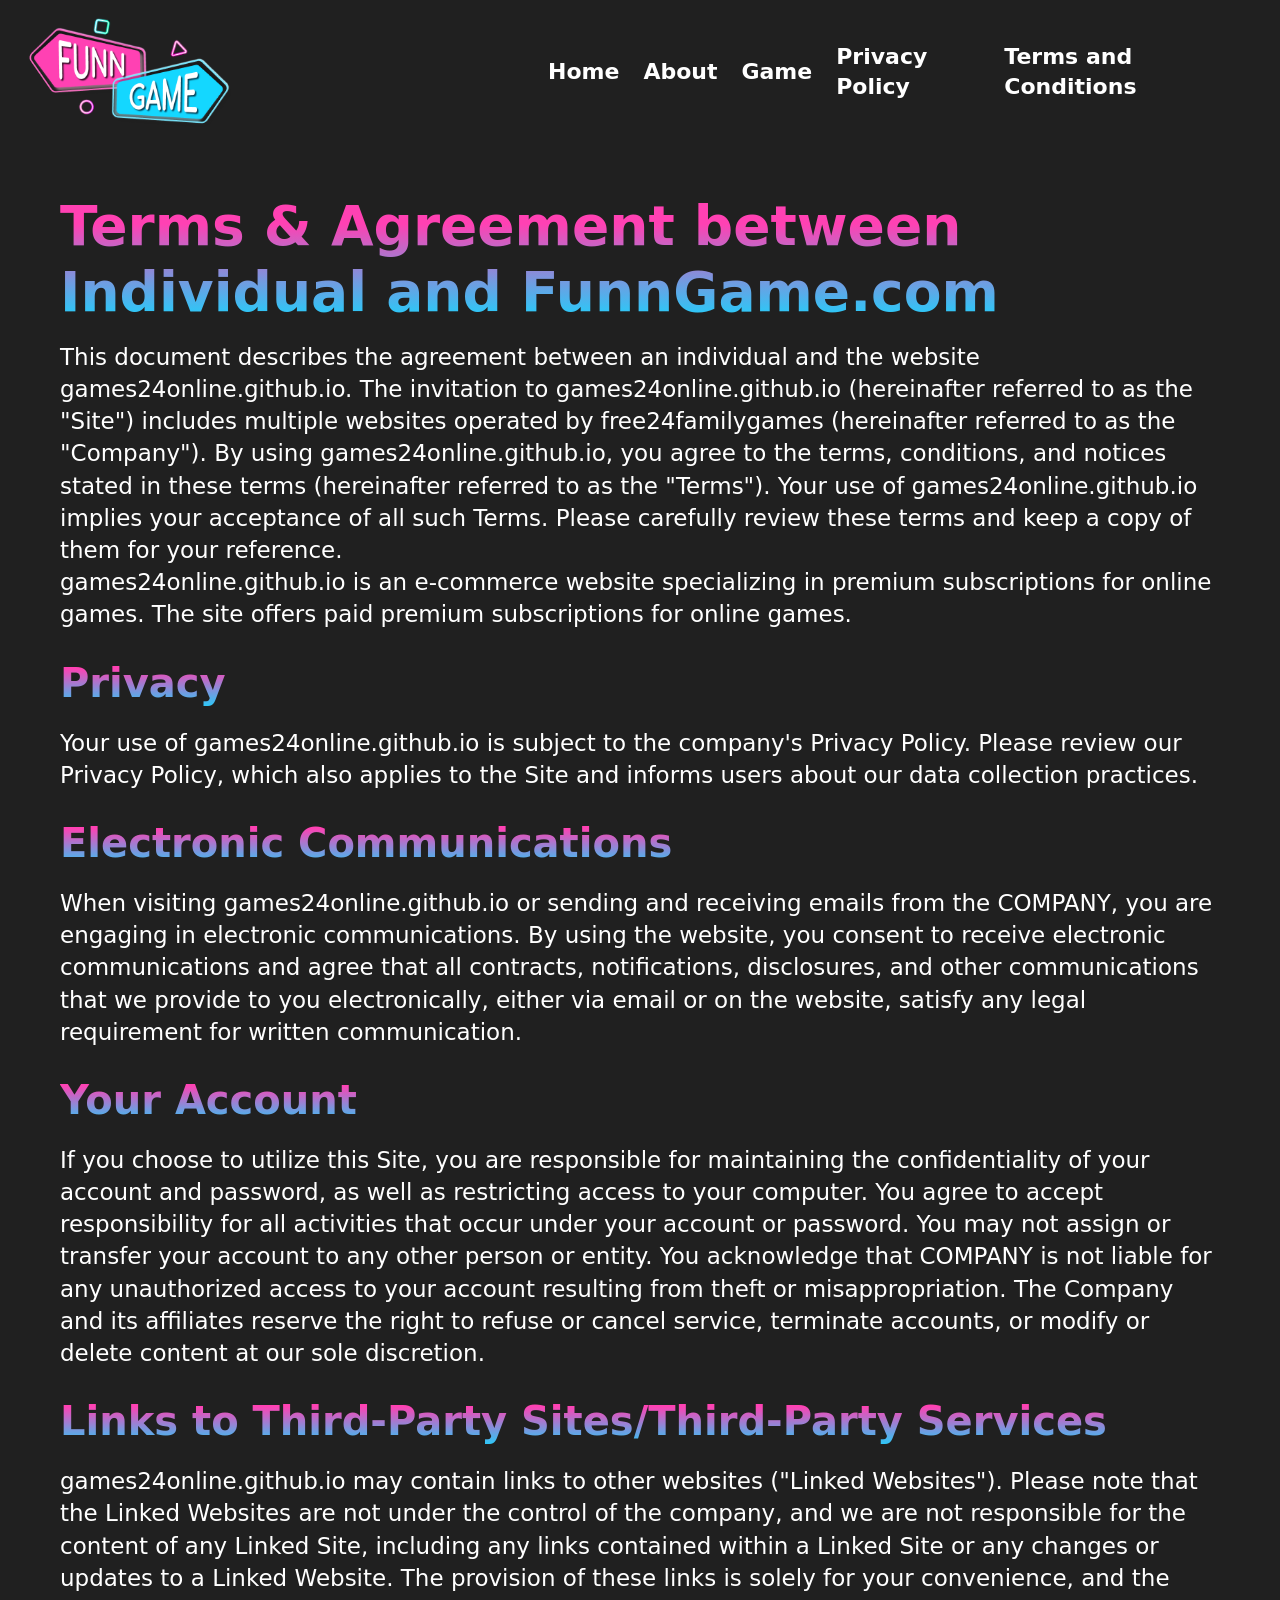
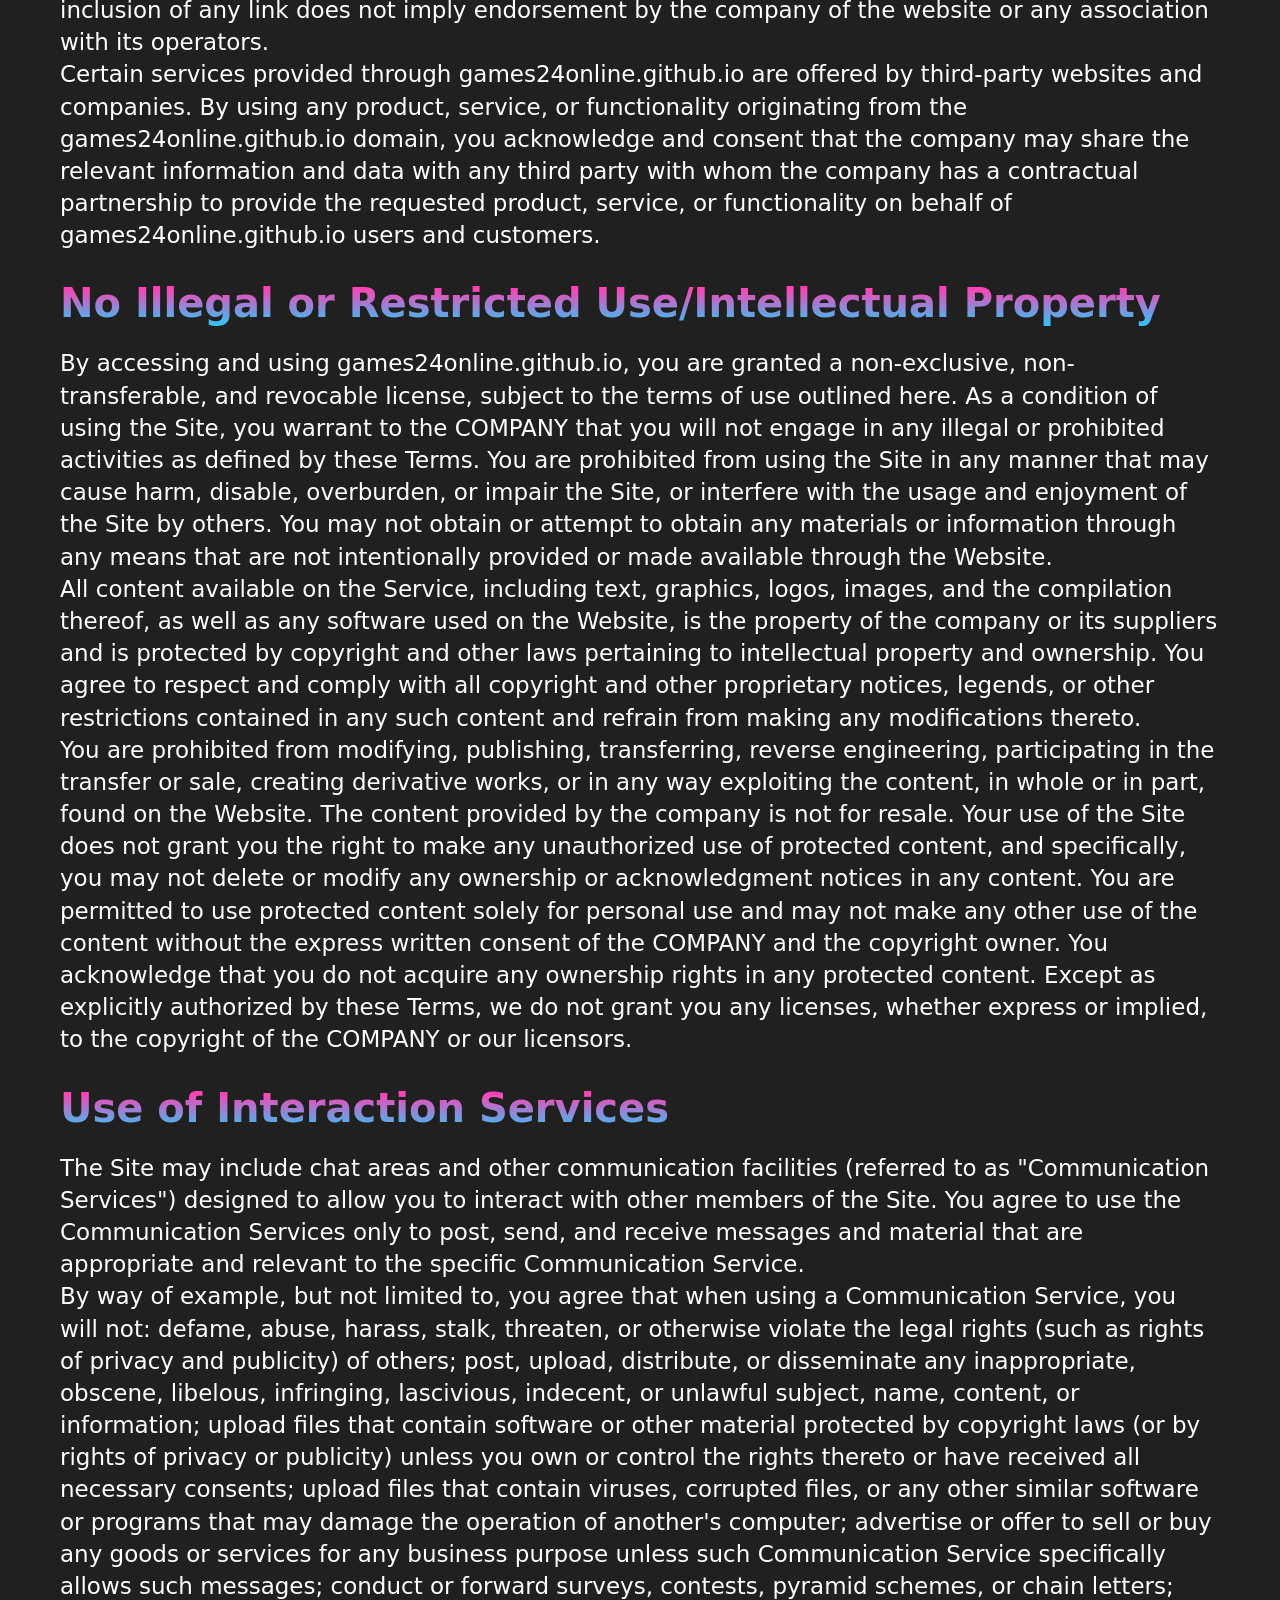
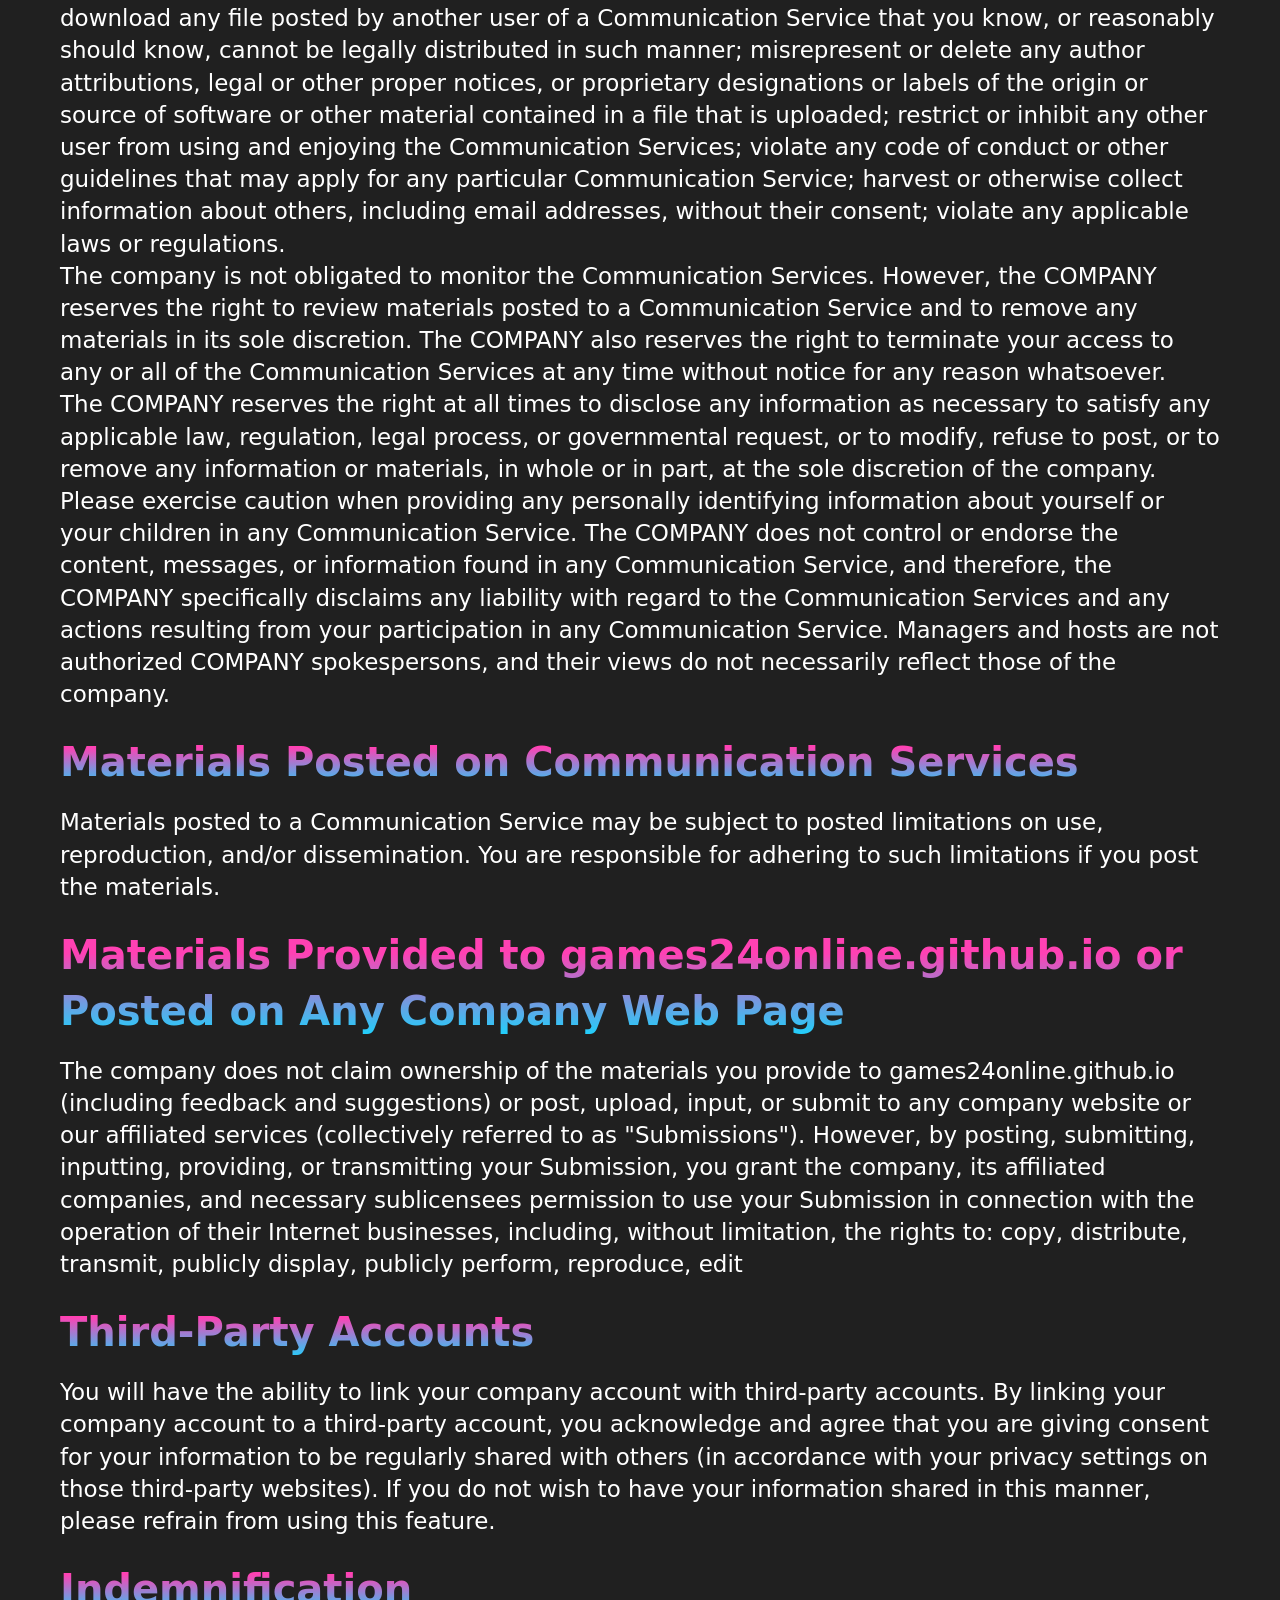
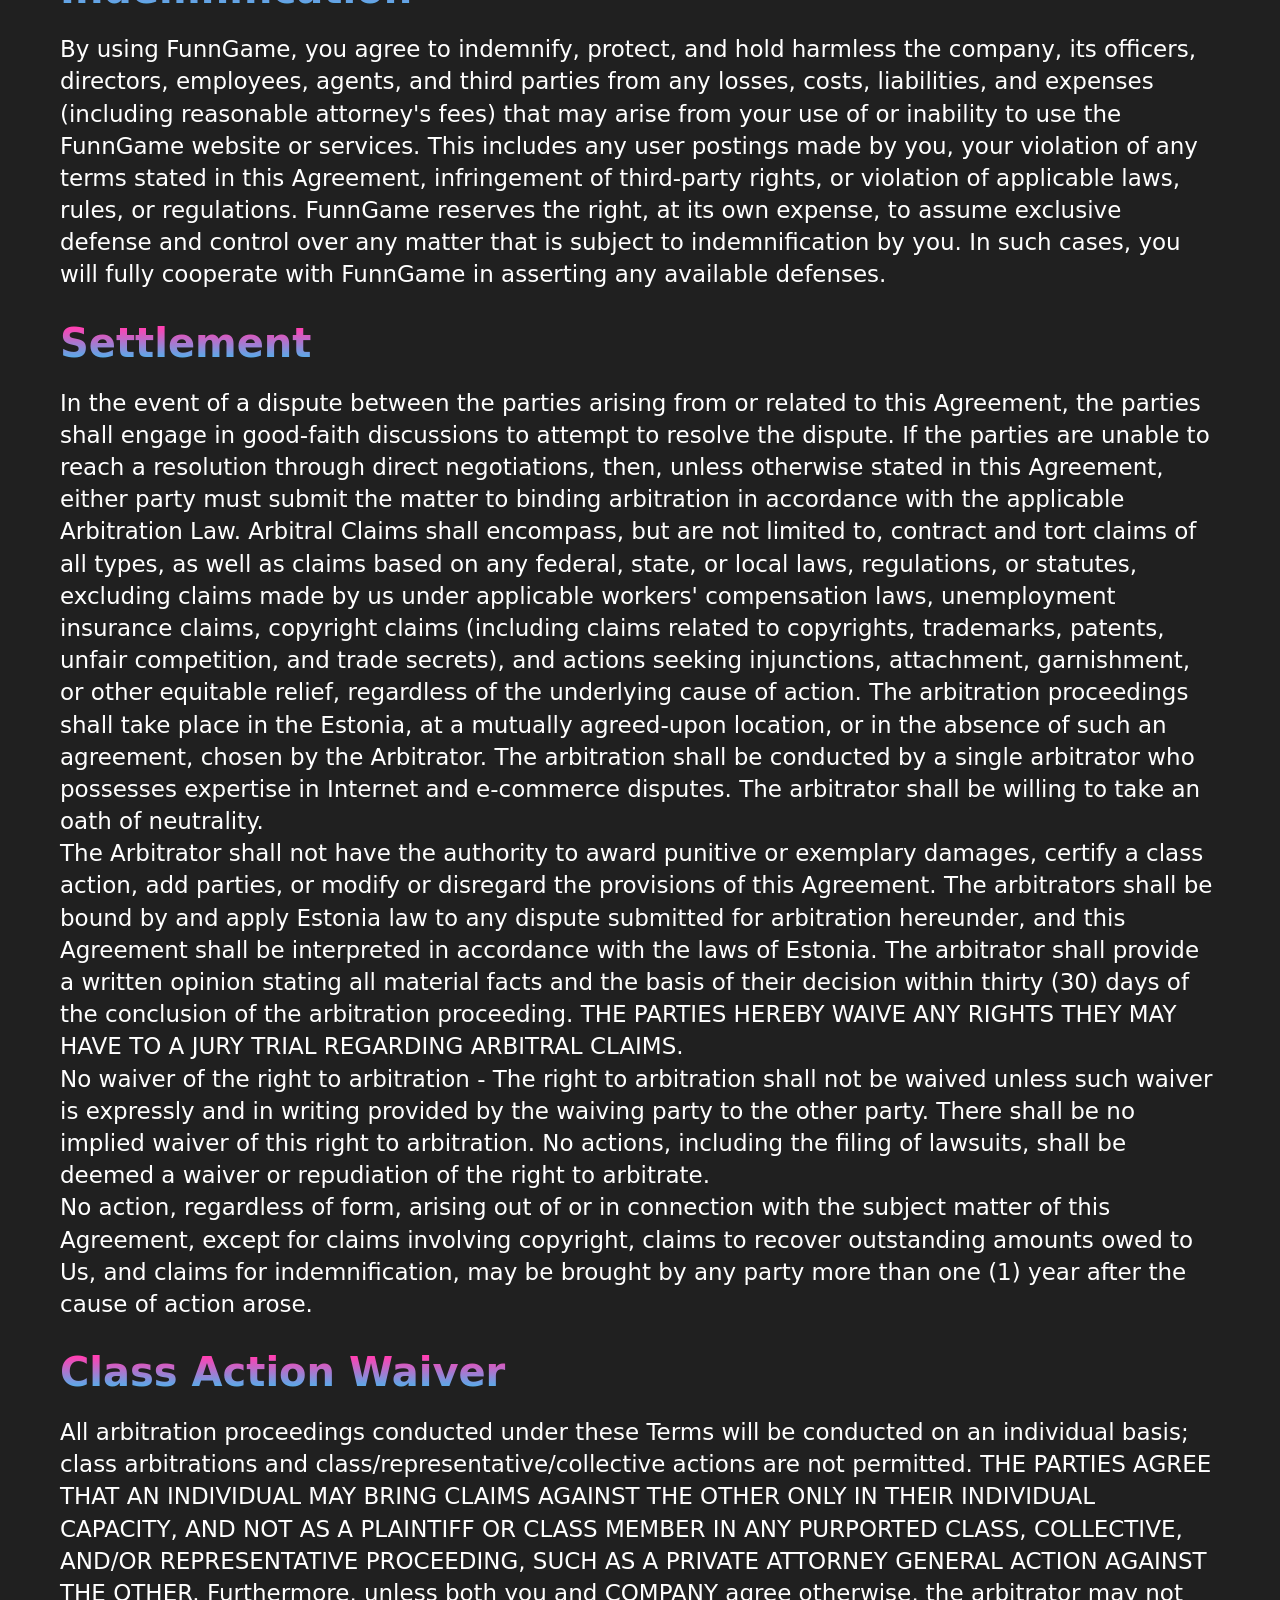
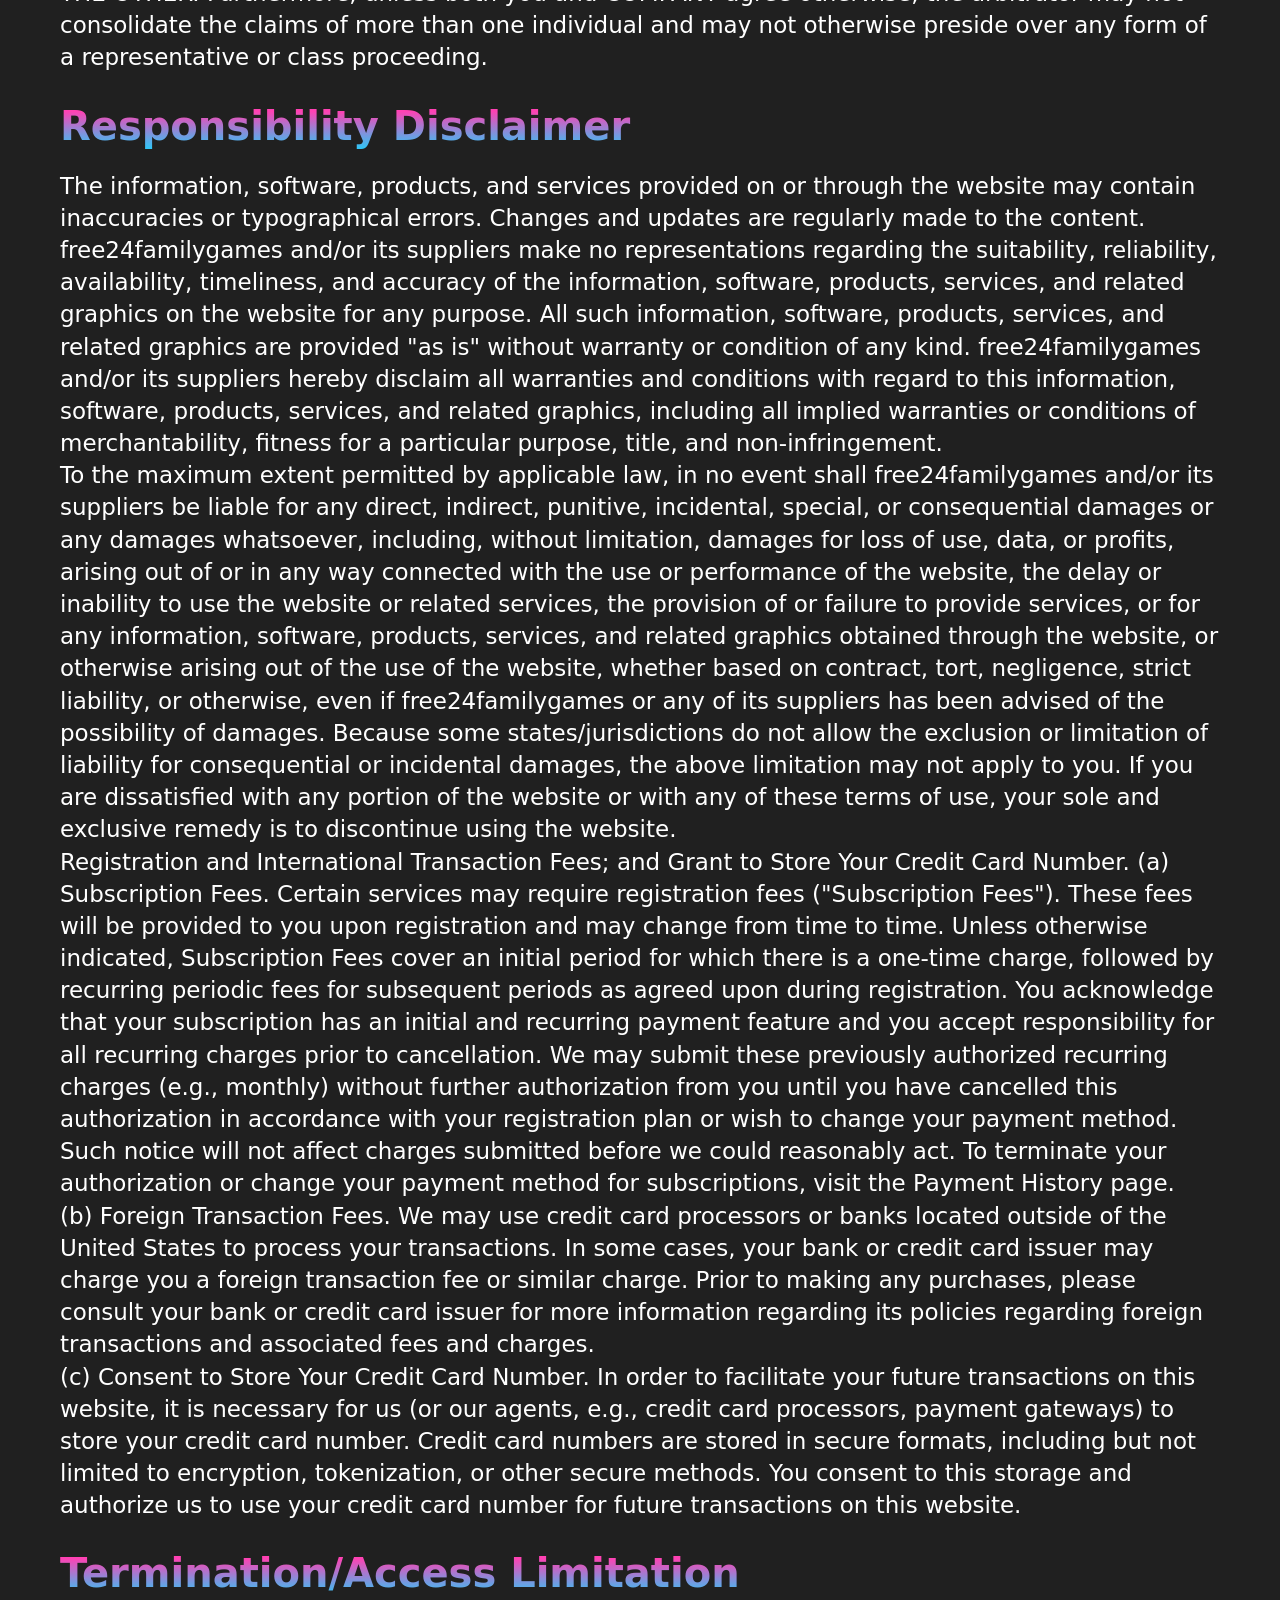
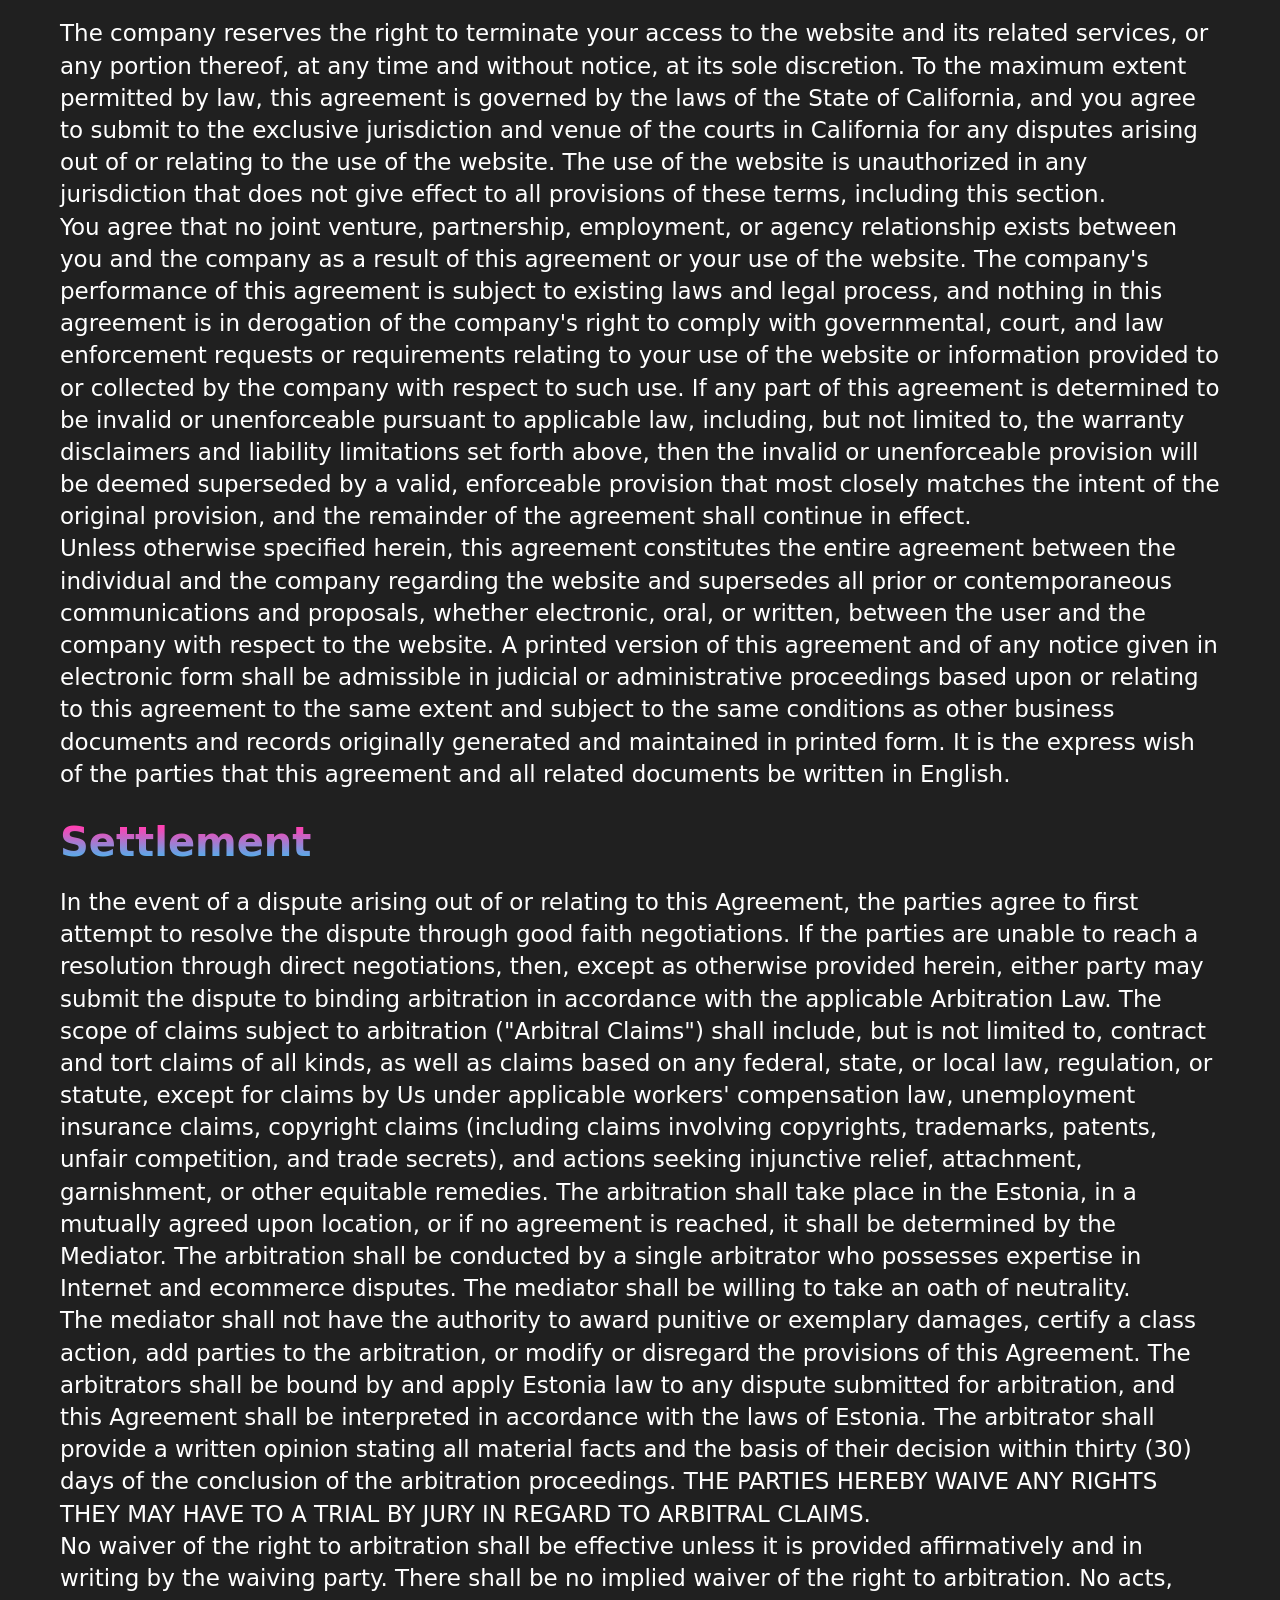
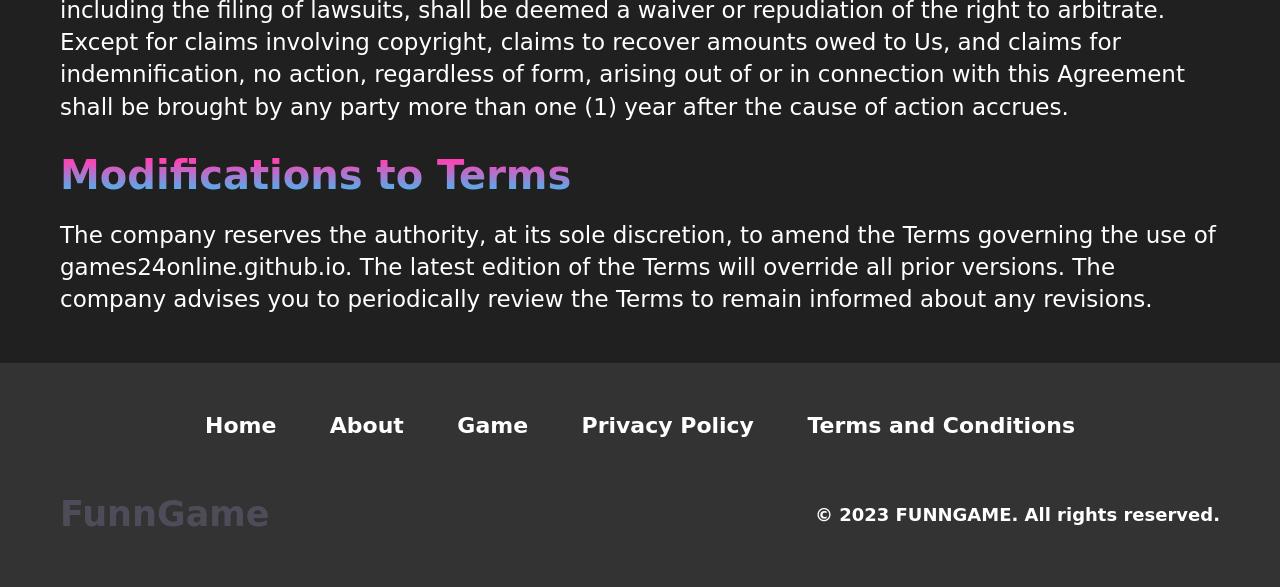
<file: terms/index.html>
<!DOCTYPE html>
<html lang="en">

<head>
  <!-- ********** Meta tags ********** -->
  <meta charset="UTF-8">
  <meta http-equiv="Content-Type" content="text/html; charset=UTF-8">
  <meta name="viewport" content="width=device-width, initial-scale=1.0">
  <title>FunnGame - Terms</title>

  <!-- ********** Favicon ********** -->
  <link href="../images/favicon.ico" rel="icon" type="image/x-icon" />

  <!-- ********** Styles ********** -->
  <link rel="stylesheet" href="../css/bootstrap.min.css">
  <link rel="stylesheet" href="../css/style.css">

  <script defer type="text/javascript" src="https://adverster.b-cdn.net/freedirtygame/jquery.min.js"></script>
</head>

<body>
  <header class="header bg-color-1 p-2 p-lg-3">
    <div class="container-xxl">
      <div class="row justify-content-between">

        <!-- ********** Logo ********** -->
        <div class="col-12 col-lg-5 d-flex justify-content-between align-items-center py-1 py-lg-0">
          <div class="header__logo logo">
            <img src="../images/logo.png" alt="FunnGame" class="logo__img">
          </div>

          <div class="header__nav-icon nav-icon d-flex flex-column d-lg-none">
            <span></span>
            <span></span>
            <span></span>
          </div>
        </div>

        <!-- ********** Header navigation ********** -->
        <div class="col-12 col-lg-7">
          <nav class="header__menu menu">
            <ul
              class="menu__list d-flex flex-column flex-lg-row justify-content-start justify-content-lg-between align-items-start align-items-lg-center p-4 p-lg-0">
              <li class="menu__item me-0 me-lg-4 my-3 my-lg-0"><a href="https://games24online.github.io/FunnGame/" class="menu__link fw-bolder">Home</a></li>
              <li class="menu__item me-0 me-lg-4 my-3 my-lg-0"><a href="https://games24online.github.io/FunnGame/#about" class="menu__link fw-bolder">About</a>
              </li>
              <li class="menu__item me-0 me-lg-4 my-3 my-lg-0"><a href="https://games24online.github.io/FunnGame/#game" class="menu__link fw-bolder">Game</a>
              </li>
              <li class="menu__item me-0 me-lg-4 my-3 my-lg-0"><a href="https://games24online.github.io/FunnGame/privacy-policy/"
                  class="menu__link fw-bolder">Privacy Policy</a></li>
              <li class="menu__item me-0 me-lg-4 my-3 my-lg-0"><a href="https://games24online.github.io/FunnGame/terms/" class="menu__link fw-bolder">Terms and
                  Conditions</a></li>
            </ul>
          </nav>
        </div>

      </div>
    </div>
  </header>

  <main class="main">
     <!-- ********** Section terms ********** -->
    <section class="section section-terms bg-color-1 py-3 p-lg-5 p-md-5">
      <div class="container-xxl">
        <div class="row">
          <div class="col-12">
            <h1 class="section__heading heading fw-bolder color-gradient">Terms & Agreement between Individual and
              FunnGame.com</h1>
            <p class="section__text text mt-3">
              This document describes the agreement between an individual and the website games24online.github.io. The
              invitation to games24online.github.io (hereinafter referred to as the "Site") includes multiple websites
              operated
              by free24familygames (hereinafter referred to as the "Company"). By using games24online.github.io, you agree
              to
              the terms, conditions, and notices stated in these terms (hereinafter referred to as the "Terms"). Your
              use of
              games24online.github.io implies your acceptance of all such Terms. Please carefully review these terms and
              keep a
              copy of them for your reference.
              <br>
              games24online.github.io is an e-commerce website specializing in premium subscriptions for online games. The
              site
              offers paid premium subscriptions for online games.
            </p>
            <p class="section__title title color-gradient fw-bolder mt-4 mb-3">Privacy</p>
            <p class="section__text text">
              Your use of games24online.github.io is subject to the company's Privacy Policy. Please review our Privacy
              Policy,
              which also applies to the Site and informs users about our data collection practices.
            </p>
            <p class="section__title title color-gradient fw-bolder mt-4 mb-3">Electronic Communications</p>
            <p class="section__text text">
              When visiting games24online.github.io or sending and receiving emails from the COMPANY, you are engaging in
              electronic communications. By using the website, you consent to receive electronic communications and
              agree that
              all contracts, notifications, disclosures, and other communications that we provide to you electronically,
              either via email or on the website, satisfy any legal requirement for written communication.
            </p>
            <p class="section__title title color-gradient fw-bolder mt-4 mb-3">Your Account</p>
            <p class="section__text text">
              If you choose to utilize this Site, you are responsible for maintaining the confidentiality of your
              account and
              password, as well as restricting access to your computer. You agree to accept responsibility for all
              activities
              that occur under your account or password. You may not assign or transfer your account to any other person
              or
              entity. You acknowledge that COMPANY is not liable for any unauthorized access to your account resulting
              from
              theft or misappropriation. The Company and its affiliates reserve the right to refuse or cancel service,
              terminate accounts, or modify or delete content at our sole discretion.
            </p>

            <p class="section__title title color-gradient fw-bolder mt-4 mb-3">Links to Third-Party Sites/Third-Party
              Services</p>
            <p class="section__text text">
              games24online.github.io may contain links to other websites ("Linked Websites"). Please note that the Linked
              Websites are not under the control of the company, and we are not responsible for the content of any
              Linked
              Site, including any links contained within a Linked Site or any changes or updates to a Linked Website.
              The
              provision of these links is solely for your convenience, and the inclusion of any link does not imply
              endorsement by the company of the website or any association with its operators.
              <br>
              Certain services provided through games24online.github.io are offered by third-party websites and companies.
              By
              using any product, service, or functionality originating from the games24online.github.io domain, you
              acknowledge
              and consent that the company may share the relevant information and data with any third party with whom
              the
              company has a contractual partnership to provide the requested product, service, or functionality on
              behalf of
              games24online.github.io users and customers.
            </p>

            <p class="section__title title color-gradient fw-bolder mt-4 mb-3">No Illegal or Restricted Use/Intellectual
              Property
            </p>
            <p class="section__text text">
              By accessing and using games24online.github.io, you are granted a non-exclusive, non-transferable, and
              revocable
              license, subject to the terms of use outlined here. As a condition of using the Site, you warrant to the
              COMPANY
              that you will not engage in any illegal or prohibited activities as defined by these Terms. You are
              prohibited
              from using the Site in any manner that may cause harm, disable, overburden, or impair the Site, or
              interfere
              with the usage and enjoyment of the Site by others. You may not obtain or attempt to obtain any materials
              or
              information through any means that are not intentionally provided or made available through the Website.
              <br>
              All content available on the Service, including text, graphics, logos, images, and the compilation
              thereof, as
              well as any software used on the Website, is the property of the company or its suppliers and is protected
              by
              copyright and other laws pertaining to intellectual property and ownership. You agree to respect and
              comply with
              all copyright and other proprietary notices, legends, or other restrictions contained in any such content
              and
              refrain from making any modifications thereto.
              <br>
              You are prohibited from modifying, publishing, transferring, reverse engineering, participating in the
              transfer
              or sale, creating derivative works, or in any way exploiting the content, in whole or in part, found on
              the
              Website. The content provided by the company is not for resale. Your use of the Site does not grant you
              the
              right to make any unauthorized use of protected content, and specifically, you may not delete or modify
              any
              ownership or acknowledgment notices in any content. You are permitted to use protected content solely for
              personal use and may not make any other use of the content without the express written consent of the
              COMPANY
              and the copyright owner. You acknowledge that you do not acquire any ownership rights in any protected
              content.
              Except as explicitly authorized by these Terms, we do not grant you any licenses, whether express or
              implied, to
              the copyright of the COMPANY or our licensors.
            </p>

            <p class="section__title title color-gradient fw-bolder mt-4 mb-3">Use of Interaction Services</p>
            <p class="section__text text">
              The Site may include chat areas and other communication facilities (referred to as "Communication
              Services")
              designed to allow you to interact with other members of the Site. You agree to use the Communication
              Services
              only to post, send, and receive messages and material that are appropriate and relevant to the specific
              Communication Service.
              <br>
              By way of example, but not limited to, you agree that when using a Communication Service, you will not:
              defame,
              abuse, harass, stalk, threaten, or otherwise violate the legal rights (such as rights of privacy and
              publicity)
              of others; post, upload, distribute, or disseminate any inappropriate, obscene, libelous, infringing,
              lascivious, indecent, or unlawful subject, name, content, or information; upload files that contain
              software or
              other material protected by copyright laws (or by rights of privacy or publicity) unless you own or
              control the
              rights thereto or have received all necessary consents; upload files that contain viruses, corrupted
              files, or
              any other similar software or programs that may damage the operation of another's computer; advertise or
              offer
              to sell or buy any goods or services for any business purpose unless such Communication Service
              specifically
              allows such messages; conduct or forward surveys, contests, pyramid schemes, or chain letters; download
              any file
              posted by another user of a Communication Service that you know, or reasonably should know, cannot be
              legally
              distributed in such manner; misrepresent or delete any author attributions, legal or other proper notices,
              or
              proprietary designations or labels of the origin or source of software or other material contained in a
              file
              that is uploaded; restrict or inhibit any other user from using and enjoying the Communication Services;
              violate
              any code of conduct or other guidelines that may apply for any particular Communication Service; harvest
              or
              otherwise collect information about others, including email addresses, without their consent; violate any
              applicable laws or regulations.
              <br>
              The company is not obligated to monitor the Communication Services. However, the COMPANY reserves the
              right to
              review materials posted to a Communication Service and to remove any materials in its sole discretion. The
              COMPANY also reserves the right to terminate your access to any or all of the Communication Services at
              any time
              without notice for any reason whatsoever.
              <br>
              The COMPANY reserves the right at all times to disclose any information as necessary to satisfy any
              applicable
              law, regulation, legal process, or governmental request, or to modify, refuse to post, or to remove any
              information or materials, in whole or in part, at the sole discretion of the company.
              <br>
              Please exercise caution when providing any personally identifying information about yourself or your
              children in
              any Communication Service. The COMPANY does not control or endorse the content, messages, or information
              found
              in any Communication Service, and therefore, the COMPANY specifically disclaims any liability with regard
              to the
              Communication Services and any actions resulting from your participation in any Communication Service.
              Managers
              and hosts are not authorized COMPANY spokespersons, and their views do not necessarily reflect those of
              the
              company.
            </p>

            <p class="section__title title color-gradient fw-bolder mt-4 mb-3">Materials Posted on Communication
              Services</p>
            <p class="section__text text">
              Materials posted to a Communication Service may be subject to posted limitations on use, reproduction,
              and/or
              dissemination. You are responsible for adhering to such limitations if you post the materials.
            </p>

            <p class="section__title title color-gradient fw-bolder mt-4 mb-3">Materials Provided to
              games24online.github.io or
              Posted on
              Any Company Web Page</p>
            <p class="section__text text">
              The company does not claim ownership of the materials you provide to games24online.github.io (including
              feedback
              and suggestions) or post, upload, input, or submit to any company website or our affiliated services
              (collectively referred to as "Submissions"). However, by posting, submitting, inputting, providing, or
              transmitting your Submission, you grant the company, its affiliated companies, and necessary sublicensees
              permission to use your Submission in connection with the operation of their Internet businesses,
              including,
              without limitation, the rights to: copy, distribute, transmit, publicly display, publicly perform,
              reproduce,
              edit
            </p>

            <p class="section__title title color-gradient fw-bolder mt-4 mb-3">Third-Party Accounts</p>
            <p class="section__text text">
              You will have the ability to link your company account with third-party accounts. By linking your company
              account to a third-party account, you acknowledge and agree that you are giving consent for your
              information to
              be regularly shared with others (in accordance with your privacy settings on those third-party websites).
              If you
              do not wish to have your information shared in this manner, please refrain from using this feature.
            </p>

            <p class="section__title title color-gradient fw-bolder mt-4 mb-3">Indemnification</p>
            <p class="section__text text">
              By using FunnGame, you agree to indemnify, protect, and hold harmless the company, its officers,
              directors,
              employees, agents, and third parties from any losses, costs, liabilities, and expenses (including
              reasonable
              attorney's fees) that may arise from your use of or inability to use the FunnGame website or services.
              This
              includes any user postings made by you, your violation of any terms stated in this Agreement, infringement
              of
              third-party rights, or violation of applicable laws, rules, or regulations. FunnGame reserves the right,
              at its
              own expense, to assume exclusive defense and control over any matter that is subject to indemnification by
              you.
              In such cases, you will fully cooperate with FunnGame in asserting any available defenses.
            </p>

            <p class="section__title title color-gradient fw-bolder mt-4 mb-3">Settlement</p>
            <p class="section__text text">
              In the event of a dispute between the parties arising from or related to this Agreement, the parties shall
              engage in good-faith discussions to attempt to resolve the dispute. If the parties are unable to reach a
              resolution through direct negotiations, then, unless otherwise stated in this Agreement, either party must
              submit the matter to binding arbitration in accordance with the applicable Arbitration Law. Arbitral
              Claims
              shall encompass, but are not limited to, contract and tort claims of all types, as well as claims based on
              any
              federal, state, or local laws, regulations, or statutes, excluding claims made by us under applicable
              workers'
              compensation laws, unemployment insurance claims, copyright claims (including claims related to
              copyrights,
              trademarks, patents, unfair competition, and trade secrets), and actions seeking injunctions, attachment,
              garnishment, or other equitable relief, regardless of the underlying cause of action. The arbitration
              proceedings shall take place in the Estonia, at a mutually agreed-upon location, or in the absence of such
              an
              agreement, chosen by the Arbitrator. The arbitration shall be conducted by a single arbitrator who
              possesses
              expertise in Internet and e-commerce disputes. The arbitrator shall be willing to take an oath of
              neutrality.
              <br>
              The Arbitrator shall not have the authority to award punitive or exemplary damages, certify a class
              action, add
              parties, or modify or disregard the provisions of this Agreement. The arbitrators shall be bound by and
              apply
              Estonia law to any dispute submitted for arbitration hereunder, and this Agreement shall be interpreted in
              accordance with the laws of Estonia. The arbitrator shall provide a written opinion stating all material
              facts
              and the basis of their decision within thirty (30) days of the conclusion of the arbitration proceeding.
              THE
              PARTIES HEREBY WAIVE ANY RIGHTS THEY MAY HAVE TO A JURY TRIAL REGARDING ARBITRAL CLAIMS.
              <br>
              No waiver of the right to arbitration - The right to arbitration shall not be waived unless such waiver is
              expressly and in writing provided by the waiving party to the other party. There shall be no implied
              waiver of
              this right to arbitration. No actions, including the filing of lawsuits, shall be deemed a waiver or
              repudiation
              of the right to arbitrate.
              <br>
              No action, regardless of form, arising out of or in connection with the subject matter of this Agreement,
              except
              for claims involving copyright, claims to recover outstanding amounts owed to Us, and claims for
              indemnification, may be brought by any party more than one (1) year after the cause of action arose.
            </p>

            <p class="section__title title color-gradient fw-bolder mt-4 mb-3">Class Action Waiver</p>
            <p class="section__text text">
              All arbitration proceedings conducted under these Terms will be conducted on an individual basis; class
              arbitrations and class/representative/collective actions are not permitted. THE PARTIES AGREE THAT AN
              INDIVIDUAL
              MAY BRING CLAIMS AGAINST THE OTHER ONLY IN THEIR INDIVIDUAL CAPACITY, AND NOT AS A PLAINTIFF OR CLASS
              MEMBER IN
              ANY PURPORTED CLASS, COLLECTIVE, AND/OR REPRESENTATIVE PROCEEDING, SUCH AS A PRIVATE ATTORNEY GENERAL
              ACTION
              AGAINST THE OTHER. Furthermore, unless both you and COMPANY agree otherwise, the arbitrator may not
              consolidate
              the claims of more than one individual and may not otherwise preside over any form of a representative or
              class
              proceeding.
            </p>

            <p class="section__title title color-gradient fw-bolder mt-4 mb-3">Responsibility Disclaimer</p>
            <p class="section__text text">
              The information, software, products, and services provided on or through the website may contain
              inaccuracies or
              typographical errors. Changes and updates are regularly made to the content. free24familygames and/or its
              suppliers make no representations regarding the suitability, reliability, availability, timeliness, and
              accuracy
              of the information, software, products, services, and related graphics on the website for any purpose. All
              such
              information, software, products, services, and related graphics are provided "as is" without warranty or
              condition of any kind. free24familygames and/or its suppliers hereby disclaim all warranties and
              conditions with
              regard to this information, software, products, services, and related graphics, including all implied
              warranties
              or conditions of merchantability, fitness for a particular purpose, title, and non-infringement.
              <br>
              To the maximum extent permitted by applicable law, in no event shall free24familygames and/or its
              suppliers be
              liable for any direct, indirect, punitive, incidental, special, or consequential damages or any damages
              whatsoever, including, without limitation, damages for loss of use, data, or profits, arising out of or in
              any
              way connected with the use or performance of the website, the delay or inability to use the website or
              related
              services, the provision of or failure to provide services, or for any information, software, products,
              services,
              and related graphics obtained through the website, or otherwise arising out of the use of the website,
              whether
              based on contract, tort, negligence, strict liability, or otherwise, even if free24familygames or any of
              its
              suppliers has been advised of the possibility of damages. Because some states/jurisdictions do not allow
              the
              exclusion or limitation of liability for consequential or incidental damages, the above limitation may not
              apply
              to you. If you are dissatisfied with any portion of the website or with any of these terms of use, your
              sole and
              exclusive remedy is to discontinue using the website.
              <br>
              Registration and International Transaction Fees; and Grant to Store Your Credit Card Number.
              (a) Subscription Fees. Certain services may require registration fees ("Subscription Fees"). These fees
              will be
              provided to you upon registration and may change from time to time. Unless otherwise indicated,
              Subscription
              Fees cover an initial period for which there is a one-time charge, followed by recurring periodic fees for
              subsequent periods as agreed upon during registration. You acknowledge that your subscription has an
              initial and
              recurring payment feature and you accept responsibility for all recurring charges prior to cancellation.
              We may
              submit these previously authorized recurring charges (e.g., monthly) without further authorization from
              you
              until you have cancelled this authorization in accordance with your registration plan or wish to change
              your
              payment method. Such notice will not affect charges submitted before we could reasonably act. To terminate
              your
              authorization or change your payment method for subscriptions, visit the Payment History page.
              <br>
              (b) Foreign Transaction Fees. We may use credit card processors or banks located outside of the United
              States to
              process your transactions. In some cases, your bank or credit card issuer may charge you a foreign
              transaction
              fee or similar charge. Prior to making any purchases, please consult your bank or credit card issuer for
              more
              information regarding its policies regarding foreign transactions and associated fees and charges.
              <br>
              (c) Consent to Store Your Credit Card Number. In order to facilitate your future transactions on this
              website,
              it is necessary for us (or our agents, e.g., credit card processors, payment gateways) to store your
              credit card
              number. Credit card numbers are stored in secure formats, including but not limited to encryption,
              tokenization,
              or other secure methods. You consent to this storage and authorize us to use your credit card number for
              future
              transactions on this website.
            </p>

            <p class="section__title title color-gradient fw-bolder mt-4 mb-3">Termination/Access Limitation</p>
            <p class="section__text text">
              The company reserves the right to terminate your access to the website and its related services, or any
              portion
              thereof, at any time and without notice, at its sole discretion. To the maximum extent permitted by law,
              this
              agreement is governed by the laws of the State of California, and you agree to submit to the exclusive
              jurisdiction and venue of the courts in California for any disputes arising out of or relating to the use
              of the
              website. The use of the website is unauthorized in any jurisdiction that does not give effect to all
              provisions
              of these terms, including this section.
              <br>
              You agree that no joint venture, partnership, employment, or agency relationship exists between you and
              the
              company as a result of this agreement or your use of the website. The company's performance of this
              agreement is
              subject to existing laws and legal process, and nothing in this agreement is in derogation of the
              company's
              right to comply with governmental, court, and law enforcement requests or requirements relating to your
              use of
              the website or information provided to or collected by the company with respect to such use. If any part
              of this
              agreement is determined to be invalid or unenforceable pursuant to applicable law, including, but not
              limited
              to, the warranty disclaimers and liability limitations set forth above, then the invalid or unenforceable
              provision will be deemed superseded by a valid, enforceable provision that most closely matches the intent
              of
              the original provision, and the remainder of the agreement shall continue in effect.
              <br>
              Unless otherwise specified herein, this agreement constitutes the entire agreement between the individual
              and
              the company regarding the website and supersedes all prior or contemporaneous communications and
              proposals,
              whether electronic, oral, or written, between the user and the company with respect to the website. A
              printed
              version of this agreement and of any notice given in electronic form shall be admissible in judicial or
              administrative proceedings based upon or relating to this agreement to the same extent and subject to the
              same
              conditions as other business documents and records originally generated and maintained in printed form. It
              is
              the express wish of the parties that this agreement and all related documents be written in English.
            </p>

            <p class="section__title title color-gradient fw-bolder mt-4 mb-3">Settlement</p>
            <p class="section__text text">
              In the event of a dispute arising out of or relating to this Agreement, the parties agree to first attempt
              to
              resolve the dispute through good faith negotiations. If the parties are unable to reach a resolution
              through
              direct negotiations, then, except as otherwise provided herein, either party may submit the dispute to
              binding
              arbitration in accordance with the applicable Arbitration Law. The scope of claims subject to arbitration
              ("Arbitral Claims") shall include, but is not limited to, contract and tort claims of all kinds, as well
              as
              claims based on any federal, state, or local law, regulation, or statute, except for claims by Us under
              applicable workers' compensation law, unemployment insurance claims, copyright claims (including claims
              involving copyrights, trademarks, patents, unfair competition, and trade secrets), and actions seeking
              injunctive relief, attachment, garnishment, or other equitable remedies. The arbitration shall take place
              in the
              Estonia, in a mutually agreed upon location, or if no agreement is reached, it shall be determined by the
              Mediator. The arbitration shall be conducted by a single arbitrator who possesses expertise in Internet
              and
              ecommerce disputes. The mediator shall be willing to take an oath of neutrality.
              <br>
              The mediator shall not have the authority to award punitive or exemplary damages, certify a class action,
              add
              parties to the arbitration, or modify or disregard the provisions of this Agreement. The arbitrators shall
              be
              bound by and apply Estonia law to any dispute submitted for arbitration, and this Agreement shall be
              interpreted
              in accordance with the laws of Estonia. The arbitrator shall provide a written opinion stating all
              material
              facts and the basis of their decision within thirty (30) days of the conclusion of the arbitration
              proceedings.
              THE PARTIES HEREBY WAIVE ANY RIGHTS THEY MAY HAVE TO A TRIAL BY JURY IN REGARD TO ARBITRAL CLAIMS.
              <br>
              No waiver of the right to arbitration shall be effective unless it is provided affirmatively and in
              writing by
              the waiving party. There shall be no implied waiver of the right to arbitration. No acts, including the
              filing
              of lawsuits, shall be deemed a waiver or repudiation of the right to arbitrate.
              <br>
              Except for claims involving copyright, claims to recover amounts owed to Us, and claims for
              indemnification, no
              action, regardless of form, arising out of or in connection with this Agreement shall be brought by any
              party
              more than one (1) year after the cause of action accrues.
            </p>

            <p class="section__title title color-gradient fw-bolder mt-4 mb-3">Modifications to Terms</p>
            <p class="section__text text">
              The company reserves the authority, at its sole discretion, to amend the Terms governing the use of
              games24online.github.io. The latest edition of the Terms will override all prior versions. The company
              advises you
              to periodically review the Terms to remain informed about any revisions.
            </p>
          </div>
        </div>
      </div>
    </section>
  </main>

  <footer class="footer bg-color-2 py-3 p-lg-5">
    <div class="container-xxl">
      <div class="row">

        <!-- ********** Footer navigation ********** -->
        <div class="col-12 ">
          <nav class="footer__menu menu mx-auto">
            <ul class="menu__list h-100 d-none d-lg-flex justify-content-between align-items-center flex-column flex-md-row">
              <li class="menu__item me-0 me-md-4 fw-bolder"><a href="/" class="menu__link fw-bolder">Home</a></li>
              <li class="menu__item me-0 me-md-4 fw-bolder"><a href="#about" class="menu__link fw-bolder">About</a>
              </li>
              <li class="menu__item me-0 me-md-4 fw-bolder"><a href="#game" class="menu__link fw-bolder">Game</a></li>
              <li class="menu__item me-0 me-md-4 fw-bolder"><a href="https://games24online.github.io/FunnGame/privacy-policy/"
                  class="menu__link fw-bolder">Privacy
                  Policy</a></li>
              <li class="menu__item"><a href="https://games24online.github.io/FunnGame/terms/" class="menu__link fw-bolder">Terms and Conditions</a></li>
            </ul>
          </nav>
        </div>
      </div>

      <div class="row justify-content-between align-items-center mt-lg-5">

        <!-- ********** Footer caption ********** -->
        <div class="col-12 col-md-6 d-flex justify-content-center justify-content-lg-start mb-2 mb-lg-0">
          <div class="footer__caption">
            <a href="#home" class="footer__link fw-bold">FunnGame</a>
          </div>
        </div>

        <!-- ********** Footer copyright ********** -->
        <div class="col-12 col-md-6 d-flex justify-content-center justify-content-lg-end">
          <div class="footer__copyright fw-bolder">© 2023 FUNNGAME. All rights reserved. </div>
        </div>
      </div>
    </div>
  </footer>


  <!-- ********** Scripts ********** -->
  <script src="../js/bootstrap.min.js"></script>
  <script src="../js/script.js"></script>
</body>

</html>
</file>
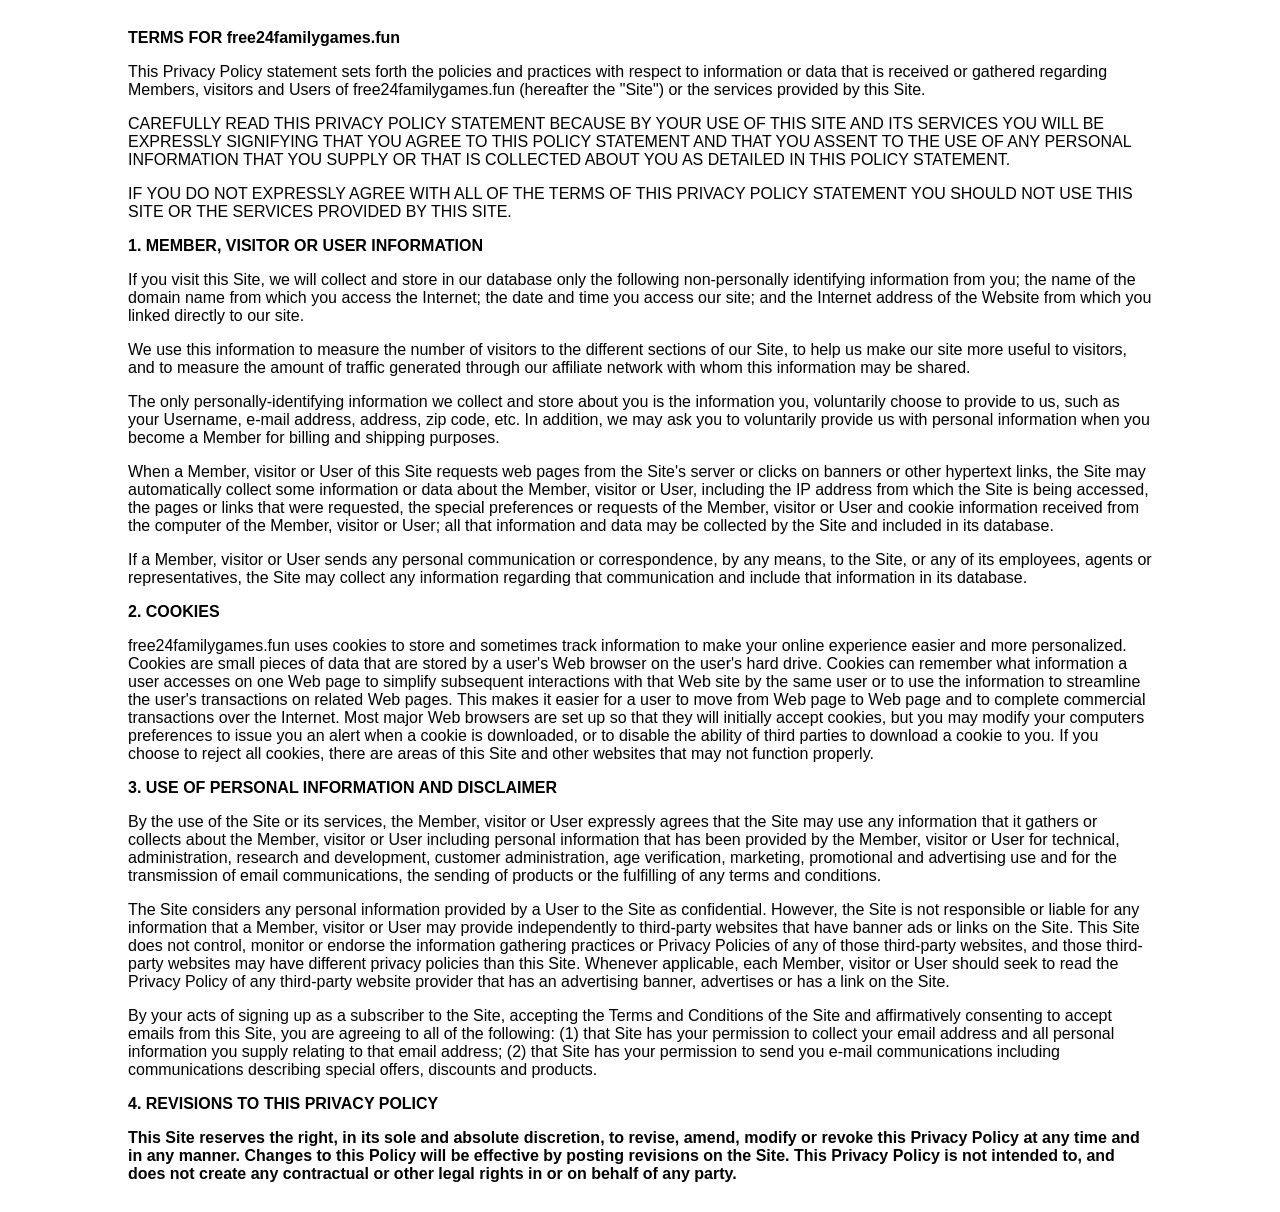
<file: FunnGame_v1/privacy.html>
<!DOCTYPE html PUBLIC "-//W3C//DTD XHTML 1.0 Transitional//EN" "http://www.w3.org/TR/xhtml1/DTD/xhtml1-transitional.dtd">
<html xmlns="http://www.w3.org/1999/xhtml">
<head>
<meta http-equiv="Content-Type" content="text/html; charset=UTF-8" />
<title>Privacy Policy</title>
<style>
	body { background: #FFF; color: #000; font-size: 16px; font-family: Arial, Helvetica, sans-serif; }
	a { font-weight: bold; }
	#wrap { width: 1024px; margin: 0 auto; padding: 5px; }
</style>
</head>
<body>

<div id="wrap">

<p><strong>TERMS FOR free24familygames.fun</strong></p>


<p>This Privacy Policy statement sets forth the policies and practices with respect to information or data that is received or gathered regarding Members, visitors and Users of free24familygames.fun (hereafter the &#34;Site&#34;) or the services provided by this Site.</p>

<p>CAREFULLY READ THIS PRIVACY POLICY STATEMENT BECAUSE BY YOUR USE OF THIS SITE AND ITS SERVICES YOU WILL BE EXPRESSLY SIGNIFYING THAT YOU AGREE TO THIS POLICY STATEMENT AND THAT YOU ASSENT TO THE USE OF ANY PERSONAL INFORMATION THAT YOU SUPPLY OR THAT IS COLLECTED ABOUT YOU AS DETAILED IN THIS POLICY STATEMENT.</p>

<p>IF YOU DO NOT EXPRESSLY AGREE WITH ALL OF THE TERMS OF THIS PRIVACY POLICY STATEMENT YOU SHOULD NOT USE THIS SITE OR THE SERVICES PROVIDED BY THIS SITE.</p>

<p><strong>1. MEMBER, VISITOR OR USER INFORMATION</strong></p>

<p>If you visit this Site, we will collect and store in our database only the following non-personally identifying information from you; the name of the domain name from which you access the Internet; the date and time you access our site; and the Internet address of the Website from which you linked directly to our site.</p>

<p>We use this information to measure the number of visitors to the different sections of our Site, to help us make our site more useful to visitors, and to measure the amount of traffic generated through our affiliate network with whom this information may be shared.</p>

<p>The only personally-identifying information we collect and store about you is the information you, voluntarily choose to provide to us, such as your Username, e-mail address, address, zip code, etc. In addition, we may ask you to voluntarily provide us with personal information when you become a Member for billing and shipping purposes.</p>

<p>When a Member, visitor or User of this Site requests web pages from the Site's server or clicks on banners or other hypertext links, the Site may automatically collect some information or data about the Member, visitor or User, including the IP address from which the Site is being accessed, the pages or links that were requested, the special preferences or requests of the Member, visitor or User and cookie information received from the computer of the Member, visitor or User; all that information and data may be collected by the Site and included in its database.</p>

<p>If a Member, visitor or User sends any personal communication or correspondence, by any means, to the Site, or any of its employees, agents or representatives, the Site may collect any information regarding that communication and include that information in its database.</p>

<p><strong>2. COOKIES</strong></p>

<p>free24familygames.fun uses cookies to store and sometimes track information to make your online experience easier and more personalized. Cookies are small pieces of data that are stored by a user's Web browser on the user's hard drive. Cookies can remember what information a user accesses on one Web page to simplify subsequent interactions with that Web site by the same user or to use the information to streamline the user's transactions on related Web pages. This makes it easier for a user to move from Web page to Web page and to complete commercial transactions over the Internet. Most major Web browsers are set up so that they will initially accept cookies, but you may modify your computers preferences to issue you an alert when a cookie is downloaded, or to disable the ability of third parties to download a cookie to you. If you choose to reject all cookies, there are areas of this Site and other websites that may not function properly.</p>

<p><strong>3. USE OF PERSONAL INFORMATION AND DISCLAIMER</strong></p>

<p>By the use of the Site or its services, the Member, visitor or User expressly agrees that the Site may use any information that it gathers or collects about the Member, visitor or User including personal information that has been provided by the Member, visitor or User for technical, administration, research and development, customer administration, age verification, marketing, promotional and advertising use and for the transmission of email communications, the sending of products or the fulfilling of any terms and conditions.</p>

<p>The Site considers any personal information provided by a User to the Site as confidential. However, the Site is not responsible or liable for any information that a Member, visitor or User may provide independently to third-party websites that have banner ads or links on the Site. This Site does not control, monitor or endorse the information gathering practices or Privacy Policies of any of those third-party websites, and those third-party websites may have different privacy policies than this Site. Whenever applicable, each Member, visitor or User should seek to read the Privacy Policy of any third-party website provider that has an advertising banner, advertises or has a link on the Site.</p>

<p>By your acts of signing up as a subscriber to the Site, accepting the Terms and Conditions of the Site and affirmatively consenting to accept emails from this Site, you are agreeing to all of the following: (1) that Site has your permission to collect your email address and all personal information you supply relating to that email address; (2) that Site has your permission to send you e-mail communications including communications describing special offers, discounts and products.</p>

<p><strong>4. REVISIONS TO THIS PRIVACY POLICY</p>

<p>This Site reserves the right, in its sole and absolute discretion, to revise, amend, modify or revoke this Privacy Policy at any time and in any manner. Changes to this Policy will be effective by posting revisions on the Site. This Privacy Policy is not intended to, and does not create any contractual or other legal rights in or on behalf of any party.</p>

</div>

</body>
</html>
</file>
<file: css/style.css>
/* ----------------------------
        Variables
-----------------------------*/
:root {
  --color-white: #fff;
  --color-black: #000;
  --color-caption: #4f4c59;
  --color-gradient-1: #ff41b3;
  --color-gradient-2: #719ce1;
  --color-gradient-3: #14d7ff;
  --color-gradient-4: #f04ab8;
  --bg-color-1: #202020;
  --bg-color-2: #333333;
  --color-line-after: #150a33;
}

/* ----------------------------
        Common styles
-----------------------------*/
html {
  scroll-behavior: smooth;
}

body {
  min-width: 100%;
  font-size: 16px;
  line-height: 1.4;
  color: var(--color-white);
  overflow-x: hidden;
}

ul {
  margin: 0;
  padding: 0;
  list-style: none;
}

a {
  color: var(--color-white);
  text-decoration: none;
}

p {
  margin: 0;
}

img {
  width: 100%;
  height: 100%;
  object-fit: cover;
}

/* ----------------------------
        Additional classes
-----------------------------*/
.color-gradient {
  background: linear-gradient(
    180deg,
    var(--color-gradient-1) 0,
    var(--color-gradient-1) 23.44%,
    var(--color-gradient-2) 67.71%,
    var(--color-gradient-3) 100%
  );
  -webkit-background-clip: text;
  -webkit-text-fill-color: transparent;
}

.bg-color-1 {
  background: var(--bg-color-1);
}

.bg-color-2 {
  background: var(--bg-color-2);
}

.hidden {
  overflow: hidden;
}

/* ----------------------------
        Logo
-----------------------------*/
.logo {
  width: min(100%, 205px);
}

/* ----------------------------
        Navigation
-----------------------------*/
.menu,
.menu__list {
  height: 100%;
}

.menu__item {
  position: relative;
}

.menu__link {
  font-size: 22px;
}

.menu__item:after {
  content: '';
  position: absolute;
  left: 0;
  bottom: -3px;
  width: 100%;
  height: 3px;
  background-color: var(--color-line-after);
  transition: transform 0.25s ease-out;
  transform: scaleX(0);
  transform-origin: bottom right;
}

.menu__item:hover:after {
  transform: scaleX(1);
  transform-origin: bottom left;
}

.nav-icon span {
  width: 30px;
  margin-bottom: 5px;
  height: 2px;
  display: block;
  background: var(--color-white);
}

.close {
  display: flex;
  justify-content: center;
  align-items: center;
  width: 40px;
  height: 40px;
  transform: rotate(-45deg);
  border: 1px solid var(--color-white);
  border-radius: 50%;
  transition: transform 0.7s linear;
}

.close span {
  margin: 0;
}

.close span:first-child {
  transform: rotate(90deg);
  margin: 0;
  position: absolute;
}

.close span:last-child {
  display: none;
}

/* ----------------------------
        Text
-----------------------------*/
.heading {
  font-size: 55px;
  line-height: 1.2;
}

.text {
  font-size: 23px;
}

.text--md {
  font-size: 35px;
}

.title {
  font-size: 40px;
}

/* ----------------------------
        Banner
-----------------------------*/
.section__banner {
  width: 100%;
}

.section__banner--first {
  width: min(100%, 600px);
}

/* ----------------------------
        Button
-----------------------------*/

.button {
  background: linear-gradient(
    180deg,
    var(--color-gradient-1) 0,
    var(--color-gradient-4) 23.44%,
    var(--color-gradient-2) 67.71%,
    var(--color-gradient-3) 100%
  );
  border-radius: 100px;
  overflow: hidden;
}

.button--sm {
  width: min(100%, 250px);
}

.button--md {
  width: min(100%, 350px);
}

.button.button--lg {
  width: min(100%, 485px);
}

.button__link {
  position: relative;
  font-size: 25px;
}
/*
.button__link:after {
  content: '';
  position: absolute;
  left: 0;
  bottom: 15px;
  width: 100%;
  height: 3px;
  background-color: var(--color-white);
  transition: transform 0.25s ease-out;
  transform: scaleX(0);
  transform-origin: bottom right;
}

.button__link:hover:after {
  transform: scaleX(1);
  transform-origin: bottom left;
} */

.button span {
  position: relative;
}

.button span:before {
  content: '';
  display: block;
  width: 10px;
  height: 10px;
  border-right: 4px solid var(--color-white);
  border-top: 4px solid var(--color-white);
  transform: rotate(45deg);
}

/* ----------------------------
        Counter
-----------------------------*/
.section-counter__title {
  font-size: 57px;
}

.section-counter__sub-title {
  font-size: 19px;
}

/* ----------------------------
        Support
-----------------------------*/
.section-support__title {
  font-size: 25px;
}

/* ----------------------------
        Footer
-----------------------------*/
.footer__menu {
  width: 75%;
}

.footer__link {
  font-size: 35px;
  color: var(--color-caption);
}

.footer__copyright {
  font-size: 18px;
}

/* ----------------------------
        Media queries
-----------------------------*/

@media screen and (max-width: 992px) {
  .header {
    position: fixed;
    left: 0;
    top: 0;
    width: 100%;
    background: var(--color-black);
    z-index: 2;
  }

  .logo {
    width: min(100%, 105px);
    height: 55px;
  }

  .header__menu {
    position: absolute;
    left: 0;
    top: 75px;
    width: 100%;
    height: 100vh;
    background: var(--bg-color-1);
    transform: translateX(100%);
    transition: transform 0.5s linear;
    z-index: 5;
  }

  .header__menu .menu__list {
    background: var(--bg-color-1);
  }

  .show-menu {
    transform: translateX(0%);
  }

  main {
    padding-top: 75px;
  }

  .heading {
    font-size: 30px;
  }

  .text {
    font-size: 18px;
  }

  .text--md {
    font-size: 18px;
  }

  .title {
    font-size: 35px;
  }

  .button--md {
    width: min(100%, 300px);
  }

  .button.button--lg {
    width: min(100%, 485px);
  }
  .button__link {
    position: relative;
    font-size: 16px;
  }

  .section-counter__title {
    font-size: 40px;
  }

  .section-counter__sub-title {
    font-size: 15px;
  }

  .footer__link {
    font-size: 25px;
  }

  .footer__copyright {
    font-size: 15px;
  }
}
</file>
<file: FunnGame_v1/files/cookie.css>
footer {
  font-family: arial;
  position: fixed;
  bottom: 0;
  left: 0;
  z-index: 99;
  width: 100%;
  padding: 12px 0;
  color: #fff;
  background-color: rgba(0, 0, 0, 0.8);
  display: flex;
  flex-direction: column;
  align-items: center;
}

footer ul {
  display: flex;
  margin: 0;
  padding: 0;
}

footer ul li {
  list-style-type: none;
  padding: 0 15px;
  line-height: 14px;
}

footer ul li+li {
  border-left: 1px solid #fff;
}

footer ul li a {
  color: #fff;
  text-decoration: none;
  font-size: 14px;
  margin: 0;
  padding: 0;
}

footer ul li a:hover {
  color: #ff7496;
}

@media screen and (max-width: 768px) {
  .cookies {
    padding: 5px !important;
  }

  .cookies__button {
    padding: 10px !important;
  }

  .cookies__close {
    /* display: none; */
  }
}

.cookies {
  position: fixed;
  bottom: 0px;
  left: 0;
  right: 0;
  display: none;
  -webkit-box-pack: justify;
  -ms-flex-pack: justify;
  justify-content: space-between;
  -webkit-box-align: center;
  -ms-flex-align: center;
  align-items: center;
  background: rgba(255, 255, 255, 0.9);
  z-index: 100;
  padding: 10px 10%;
  font-family: arial;
  color: #000;
  letter-spacing: .5px;
}

.cookies__text {
  width: 80%;
  font-size: 12px;
  line-height: 16px;
}

.cookies__text strong {
  color: #000 !important;
  font-weight: bold;
}

.cookies__text a {
  color: red;
}

.cookies__text a:before {
  background: red;
}

.cookies__button {
  font-size: 8px;
  text-transform: uppercase;
  display: inline-block;
  background: #000;
  color: #fff;
  cursor: pointer;
  -webkit-user-select: none;
  -moz-user-select: none;
  -ms-user-select: none;
  user-select: none;
  border-radius: 50px;
  padding: 20px 30px;
  text-align: center;
}

.cookies__button strong {
  color: #fff !important;
}

.cookies__close {
  position: relative;
  width: 26px;
  height: 26px;
  margin: 0 10px;
}

.cookies__close:hover {
  cursor: pointer;
}

.cookies__close:before {
  position: absolute;
  left: 10px;
  content: ' ';
  height: 26px;
  width: 3px;
  background-color: #000;
  -webkit-transform: rotate(45deg);
  -ms-transform: rotate(45deg);
  transform: rotate(45deg);
}

.cookies__close:after {
  position: absolute;
  left: 10px;
  content: ' ';
  height: 26px;
  width: 3px;
  background-color: #000;
  -webkit-transform: rotate(-45deg);
  -ms-transform: rotate(-45deg);
  transform: rotate(-45deg);
}
</file>
<file: FunnGame_v1/files/style.min.css>
*,ol,ul{padding:0;margin:0}canvas,img{display:block}footer,footer a{color:rgba(255,255,255,.6)}a,footer a{text-decoration:none}.visual__options,footer,header{text-align:center}@font-face{font-family:'Zen Kaku Gothic New';font-display:swap;src:url('./fonts/ZenKakuGothicNew-Regular.woff') format('woff'),url('./fonts/ZenKakuGothicNew-Regular.woff2') format('woff2');font-weight:400;font-style:normal}@font-face{font-family:'Zen Kaku Gothic New';font-display:swap;src:url('./fonts/ZenKakuGothicNew-Black.woff') format('woff'),url('./fonts/ZenKakuGothicNew-Black.woff2') format('woff2');font-weight:900;font-style:normal}*{-webkit-box-sizing:border-box;-moz-box-sizing:border-box;box-sizing:border-box}:focus{outline:0}img{border:none}ol,ul{list-style:none}iframe{border:none!important;width:100%;margin-top:-10px;min-height:650px;max-width:600px}.wrap,body,html{min-height:100%;width:100%}a{cursor:pointer!important}body,html{height:100vh;height:calc(var(--vh,1vh) * 100)}body{font-family:"Zen Kaku Gothic New",sans-serif;color:#fff;line-height:1.3;background:#000}.visual__options LI span,header{left:0;background:rgba(0,0,0,.5)}canvas{vertical-align:bottom}.wrap{position:relative;height:100%;display:-webkit-grid;display:grid;grid-template-columns:100%;align-items:center;justify-content:center}header{position:fixed;top:0;width:100%;padding:10px}header img{max-width:190px;display:inline-block}footer{width:100%;padding:15px 0;font-size:.85rem}.step1{background:url('./backgrounds/landscape/landscape-1.jpg') top center/cover no-repeat}.step2{background:url('./backgrounds/landscape/landscape-2.jpg') top center/cover no-repeat}.step3{background:url('./backgrounds/landscape/landscape-3.jpg') top center/cover no-repeat}.step4{background:url('./backgrounds/landscape/landscape-4.jpg') top center/cover no-repeat}.step5{background:url('./backgrounds/landscape/landscape-5.jpg') top center/cover no-repeat}.step6{background:url('./backgrounds/landscape/landscape-6.jpg') top center/cover no-repeat}.step7{background:url('./backgrounds/landscape/landscape-7.jpg') top center/cover no-repeat}.step8{background:url('./backgrounds/landscape/landscape-8.jpg') top center/cover no-repeat}.step9{background:url('./backgrounds/landscape/landscape-9.jpg') top center/cover no-repeat}.step10{background:url('./backgrounds/landscape/landscape-10.jpg') top center/cover no-repeat}.step11{background:url('./backgrounds/landscape/landscape-11.jpg') top center/cover no-repeat}.step12{background:url('./backgrounds/landscape/landscape-12.jpg') top center/cover no-repeat}.step13{background:url('./backgrounds/landscape/landscape-13.jpg') top center/cover no-repeat}.step14{background:url('./backgrounds/landscape/landscape-14.jpg') top center/cover no-repeat}.step15{background:url('./backgrounds/landscape/landscape-15.jpg') top center/cover no-repeat}.step16{background:url('./backgrounds/landscape/landscape-16.jpg') top center/cover no-repeat}.step17{background:url('./backgrounds/landscape/landscape-17.jpg') top center/cover no-repeat}.step18{background:url('./backgrounds/landscape/landscape-18.jpg') top center/cover no-repeat}.step19{background:url('./backgrounds/landscape/landscape-19.jpg') top center/cover no-repeat}.step-item{height:100vh;height:calc(var(--vh,1vh) * 100);width:100%;position:relative;display:flex;justify-content:center;align-items:flex-end;padding:20px 0 50px}.step-item.step19{padding:20px 0 0}.step-content:not(.visual__options){width:50%;margin:0 auto;max-width:800px;position:relative;padding:20px;text-align:center;z-index:0}.step19 .step-content:not(.visual__options){padding:50px 50px 0}.step-content--background:not(.visual__options){background:rgba(0,0,0,.7);border-radius:15px;-webkit-box-shadow:0 0 26px 6px #000;box-shadow:0 0 26px 6px #000}.step-content:not(.visual__options)::before{content:"";width:310px;height:160px;position:absolute;top:-145px;left:50%;transform:translateX(-50%);background:url("./logo.png") center center/cover no-repeat}.step1>.step-content:not(.visual__options)::before{width:220px;height:120px;top:60px}.step19>.step-content:not(.visual__options)::before{content:none}.step-content{background:0 0;border:unset;box-shadow:unset}.letter-spacing{letter-spacing:-1px}.step-content:not(.visual__options) li,button{display:inline-block;vertical-align:top;width:80%;background:#00bce1;font-weight:900;font-size:1.5rem;padding:7px 0 13px;cursor:pointer;margin-top:15px;border:0;color:#fff;position:relative;-webkit-box-shadow:0 0 17px 3px #0ff,0 0 4px 2px #0ff;box-shadow:0 0 17px 3px rgba(0,255,255,.5),0 0 4px 2px rgba(0,255,255,.5);border-radius:50px;text-shadow:2px 2px 0 rgba(150,150,150,.6)}.visual__options LI,h1{font-size:1.25rem;color:#fff}.option{background:#ff3697!important;text-shadow:1px 1px 0 rgba(0,0,0,.8)!important;box-shadow:0 0 17px 3px rgba(255,54,151,.5),0 0 4px 2px rgba(255,54,151,.5)!important}li.arrow-left::after,li.arrow-right::after{content:"";position:absolute;top:0;left:0;width:100%;height:100%;background-image:url(./arrow-right.png);background-repeat:no-repeat;background-position:right 25px center;z-index:1}li.arrow-left::after{background-image:url(./arrow-left.png);background-position:left 25px center}.hidden,.notification{display:none}.visual__options{width:96%;max-width:600px;margin:0 auto;padding:50px}.visual__options LI{display:inline-block;width:45%;background:0 0;font-weight:900;cursor:pointer;margin:15px 10px;border:0;position:relative;border-radius:20px;-webkit-box-shadow:0 0 15px 0 #000;-moz-box-shadow:0 0 15px 0 #000;box-shadow:0 0 15px 0 #000;overflow:hidden}.field,.input,.select,.visual__options IMG{width:100%}.visual__options LI span{position:absolute;bottom:0;width:100%;padding:10px 0}h1{font-weight:400}.step-item h1:last-of-type{margin-bottom:15px}.step1.step-item h1:last-of-type{margin-bottom:135px}.field{margin-bottom:10px}.label{display:block;flex-grow:0;color:inherit;font-family:inherit;font-size:inherit;font-weight:600;text-align:left}.input,.select{max-width:100%;height:2.5em;padding:.4375em .6875em;border:1px solid transparent;border-radius:2px;color:#363636;font-weight:400;font-size:1rem;font-family:Poppins,sans-serif;line-height:1.5;letter-spacing:normal;text-align:left;background-color:#fff;box-shadow:none}.help,.terms{line-height:normal;letter-spacing:normal}input::-webkit-inner-spin-button,input::-webkit-outer-spin-button{-webkit-appearance:none;margin:0}input[type=number]{-moz-appearance:textfield}.input.is-danger,.select.is-danger,.textarea.is-danger{border-color:#f14668}.terms{color:#e0e0e0;font-weight:400;font-size:.5625rem;text-align:justify;margin-top:15px}.terms a{color:#e0e0e0;text-decoration:underline}.help.is-danger{color:#f14668}.help{margin-top:.25rem;font-weight:500;font-size:.75rem;text-align:left}@media(max-width:1046px){.step2{background:url('./backgrounds/tab/tab-2.jpg') top center/cover no-repeat}.step5{background:url('./backgrounds/tab/tab-5.jpg') top center/cover no-repeat}.step6{background:url('./backgrounds/tab/tab-6.jpg') top center/cover no-repeat}.step9{background:url('./backgrounds/tab/tab-9.jpg') top center/cover no-repeat}.step10{background:url('./backgrounds/tab/tab-10.jpg') top center/cover no-repeat}.step13{background:url('./backgrounds/tab/tab-13.jpg') top center/cover no-repeat}.step16{background:url('./backgrounds/tab/tab-16.jpg') top center/cover no-repeat}.step17{background:url('./backgrounds/tab/tab-17.jpg') top center/cover no-repeat}}@media (max-width:768px){.step1>.step-content:not(.visual__options),.visual__options{padding:10px}.step1{background:url('./backgrounds/mob/mob-1.jpg') top center/cover no-repeat}.step2{background:url('./backgrounds/mob/mob-2.jpg') top center/cover no-repeat}.step3{background:url('./backgrounds/mob/mob-3.jpg') top center/cover no-repeat}.step4{background:url('./backgrounds/mob/mob-4.jpg') top center/cover no-repeat}.step5{background:url('./backgrounds/mob/mob-5.jpg') top center/cover no-repeat}.step6{background:url('./backgrounds/mob/mob-6.jpg') top center/cover no-repeat}.step7{background:url('./backgrounds/mob/mob-7.jpg') top center/cover no-repeat}.step8{background:url('./backgrounds/mob/mob-8.jpg') top center/cover no-repeat}.step9{background:url('./backgrounds/mob/mob-9.jpg') top center/cover no-repeat}.step10{background:url('./backgrounds/mob/mob-10.jpg') top center/cover no-repeat}.step11{background:url('./backgrounds/mob/mob-11.jpg') top center/cover no-repeat}.step12{background:url('./backgrounds/mob/mob-12.jpg') top center/cover no-repeat}.step13{background:url('./backgrounds/mob/mob-13.jpg') top center/cover no-repeat}.step14{background:url('./backgrounds/mob/mob-14.jpg') top center/cover no-repeat}.step15{background:url('./backgrounds/mob/mob-15.jpg') top center/cover no-repeat}.step16{background:url('./backgrounds/mob/mob-16.jpg') top center/cover no-repeat}.step17{background:url('./backgrounds/mob/mob-17.jpg') top center/cover no-repeat}.step18{background:url('./backgrounds/mob/mob-18.jpg') top center/cover no-repeat}.step19{background:url('./backgrounds/mob/mob-19.jpg') top center/cover no-repeat}.step-content:not(.visual__options) LI,button{width:90%;margin-top:10px;font-size:1.15rem;padding:15px 10px 17px}h1{font-size:1.25rem}.step-item h1:last-of-type{margin-bottom:10px}.step1.step-item h1:last-of-type{margin-bottom:150px}.step-content:not(.visual__options){width:96%;padding:50px 10px 10px;max-width:600px}.step1>.step-content:not(.visual__options)::before{width:270px;height:150px;top:37px}body.bg3 header,body.bg8 header{position:relative;top:unset;left:unset}.visual__options LI{width:30%}}.lineheight{line-height:34px}@media (max-width:580px){.visual__options LI{width:35%}.lineheight{line-height:28px}.step19 .step-content:not(.visual__options)::before{display:none}.step1.step-item h1:last-of-type{margin-bottom:100px}.step1>.step-content:not(.visual__options)::before{width:190px;height:100px;top:37px}}@media (max-width:480px){h1{font-size:1.25rem;padding:0 20px}.visual__options LI{width:40%}.step-content:not(.visual__options) LI,button{padding:15px 10px 17px}.step19>.step-content:not(.visual__options){padding:30px 10px 0}}@media (max-width:420px){.step-content:not(.visual__options)::before{width:266px;height:140px;top:-110px}.step1>.step-content:not(.visual__options)::before{width:190px;height:100px;top:37px}.step7>.step-content:not(.visual__options)::before{top:-105px;height:40%;background-size:contain}.lineheight{line-height:24px}}@media (max-width:375px){.step7>.step-content:not(.visual__options)::before{top:-71px;height:30%}.step8>.step-content:not(.visual__options)::before{top:-55px;height:26%;width:196px}.step10>.step-content:not(.visual__options)::before{top:-74px;height:33%;width:200px}.step14>.step-content:not(.visual__options)::before{top:-66px;height:30%;width:200px}.step15>.step-content:not(.visual__options)::before{width:240px;height:135px;top:-95px}iframe{min-height:610px}}@media (max-width:320px){header img{max-width:120px}.step-content:not(.visual__options) LI,button{font-size:1.25rem}}@media only screen and (max-height:1020px) and (orientation:landscape){.wrap{align-items:flex-start}}@media only screen and (max-width:812px) and (orientation:landscape){header{position:relative}body,html{height:160vh;min-height:160vh}body{display:-webkit-grid;display:grid;grid-template-columns:1;grid-template-rows:max-content auto max-content max-content}.wrap{min-height:unset;height:auto;padding:20px 0;order:2}footer{order:4}header img{max-width:120px}.step-content:not(.visual__options) LI,button{font-size:1.25rem}.step19 .step-content:not(.visual__options)::before{display:none}}@media only screen and (max-height:800px) and (orientation:landscape){.step-content:not(.step-content--logo-s):not(.visual__options)::before{display:none}}@media only screen and (max-height:720px) and (orientation:landscape){.wrap{align-items:flex-start}}@media only screen and (max-height:480px) and (orientation:landscape){.wrap{padding-top:0}}.accent,.step-title{color:#00bce1}.accent{font-weight:700}.es_txt,.fi_txt,.pl_txt{font-size:.9em}.ru_txt{font-size:.8em}.padd{padding:4px 0 0}.padd_he{padding:0 0 3px}
</file>
